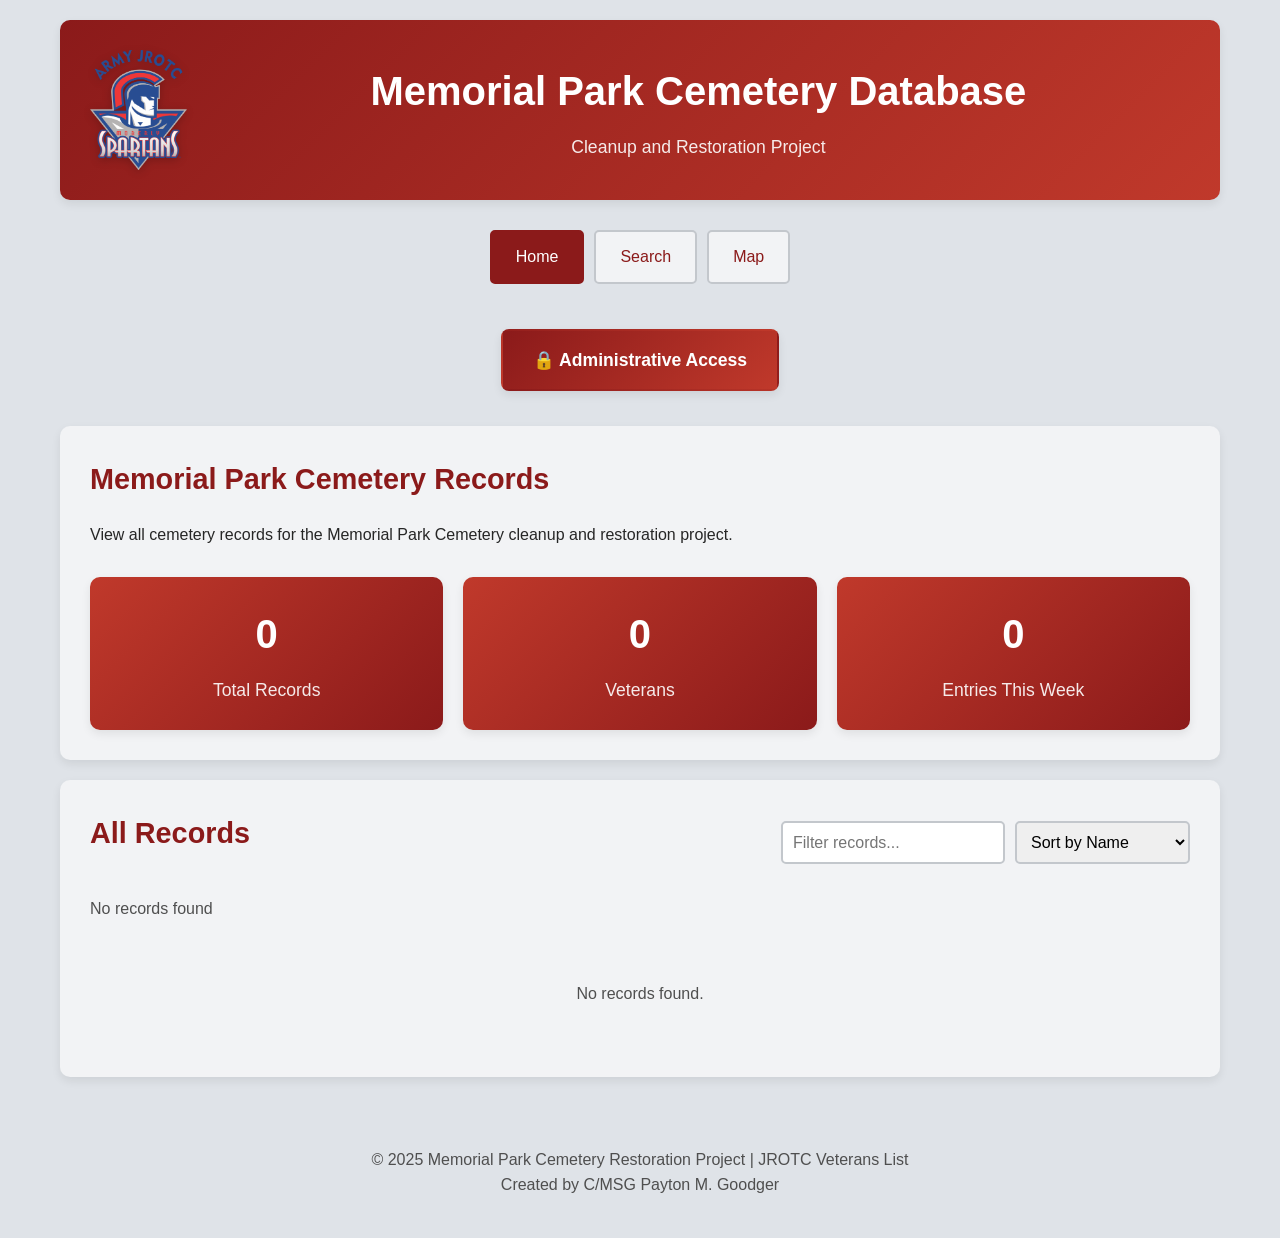
<file: html-database-v2/index.html>
<!DOCTYPE html>
<html lang="en">
<head>
    <meta charset="UTF-8">
    <meta name="viewport" content="width=device-width, initial-scale=1.0">
    <title>Memorial Park Cemetery Database</title>
    <link rel="stylesheet" href="css/style.css">
</head>
<body>
    <div class="container">
        <header>
            <div class="header-content">
                <img src="assets/images/jrotc-logo.png" alt="Moberly JROTC Logo" class="jrotc-logo">
                <div class="header-text">
                    <h1>Memorial Park Cemetery Database</h1>
                    <p class="subtitle">Cleanup and Restoration Project</p>
                </div>
            </div>
        </header>

        <nav class="main-nav">
            <a href="index.html" class="nav-link active">Home</a>
            <a href="search.html" class="nav-link">Search</a>
            <a href="cemetery-map.html" class="nav-link">Map</a>
        </nav>

        <div class="admin-button-container top">
            <a href="data-entry.html" class="admin-button">🔒 Administrative Access</a>
        </div>

        <main>
            <section class="welcome-section">
                <h2>Memorial Park Cemetery Records</h2>
                <p>View all cemetery records for the Memorial Park Cemetery cleanup and restoration project.</p>
                
                <div class="quick-stats">
                    <div class="stat-card">
                        <h3 id="total-records">0</h3>
                        <p>Total Records</p>
                    </div>
                    <div class="stat-card">
                        <h3 id="veterans-count">0</h3>
                        <p>Veterans</p>
                    </div>
                    <div class="stat-card">
                        <h3 id="recent-entries">0</h3>
                        <p>Entries This Week</p>
                    </div>
                </div>
            </section>

            <section class="records-section">
                <div class="records-header">
                    <h2>All Records</h2>
                    <div class="records-controls">
                        <input type="text" id="filter-input" placeholder="Filter records..." class="filter-input">
                        <select id="sort-select" class="sort-select">
                            <option value="name">Sort by Name</option>
                            <option value="date">Sort by Entry Date</option>
                            <option value="veteran">Veterans First</option>
                            <option value="condition">Sort by Condition</option>
                        </select>
                    </div>
                </div>

                <div id="records-count" class="records-count"></div>

                <div id="records-container" class="records-container">
                    <!-- Records will be loaded here -->
                </div>

                <div id="pagination-container" class="pagination-container" style="display: none;">
                    <!-- Pagination controls will be loaded here -->
                </div>

                <div id="no-records" class="no-records" style="display: none;">
                    <p>No records found.</p>
                </div>
            </section>
        </main>

        <footer>
            <p>&copy; 2025 Memorial Park Cemetery Restoration Project | JROTC Veterans List<br>Created by C/MSG Payton M. Goodger</p>
        </footer>
    </div>

    <script src="js/main.js"></script>
    <script src="js/stats.js"></script>
    <script src="js/view-records.js"></script>
</body>
</html>
</file>
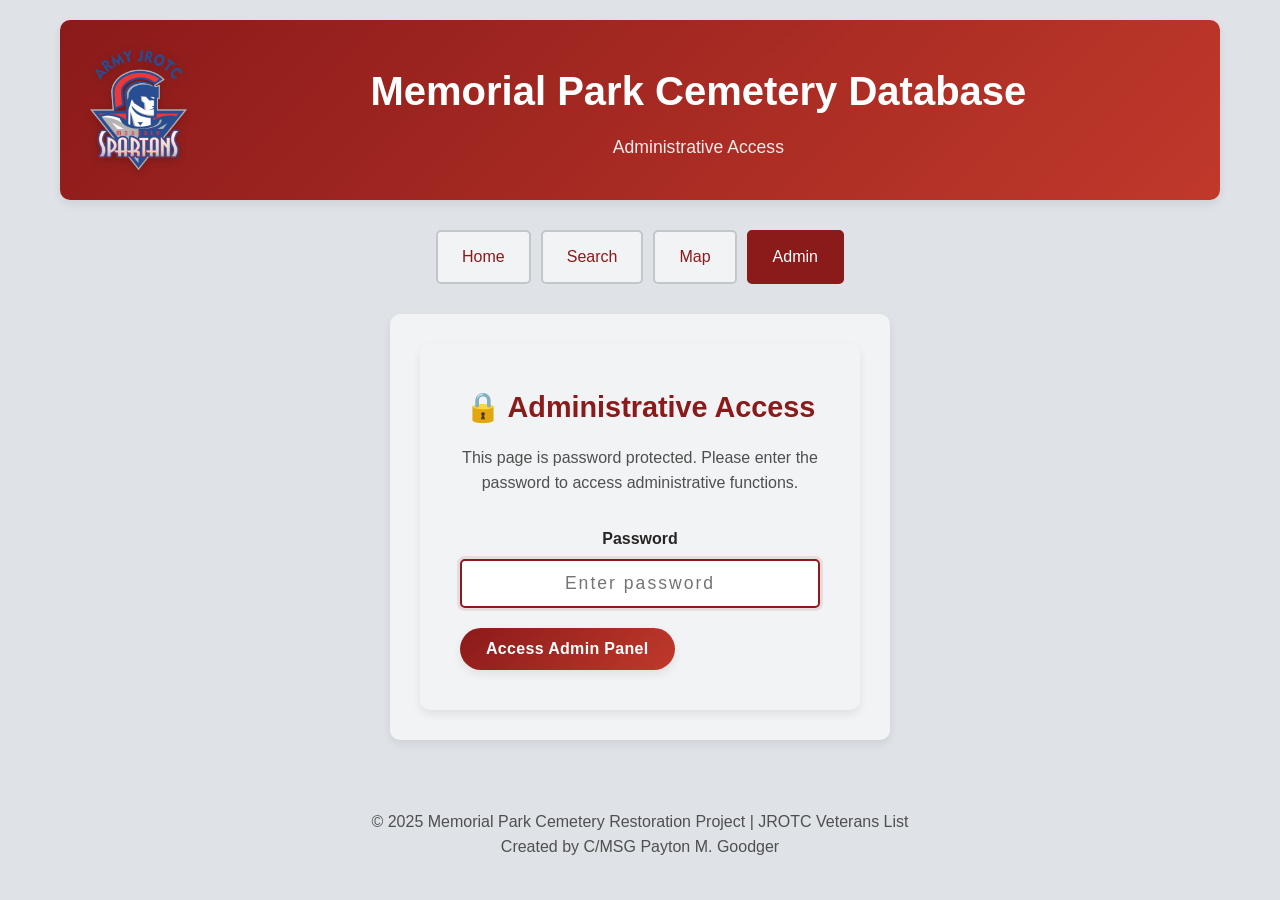
<file: html-database-v2/data-entry.html>
<!DOCTYPE html>
<html lang="en">
<head>
    <meta charset="UTF-8">
    <meta name="viewport" content="width=device-width, initial-scale=1.0">
    <title>Admin - Memorial Park Cemetery</title>
    <link rel="stylesheet" href="css/style.css">
</head>
<body>
    <div class="container">
        <header>
            <div class="header-content">
                <img src="assets/images/jrotc-logo.png" alt="Moberly JROTC Logo" class="jrotc-logo">
                <div class="header-text">
                    <h1>Memorial Park Cemetery Database</h1>
                    <p class="subtitle">Administrative Access</p>
                </div>
            </div>
        </header>

        <nav class="main-nav">
            <a href="index.html" class="nav-link">Home</a>
            <a href="search.html" class="nav-link">Search</a>
            <a href="cemetery-map.html" class="nav-link">Map</a>
            <a href="data-entry.html" class="nav-link active">Admin</a>
        </nav>

        <main>
            <!-- Password Protection Screen -->
            <section id="login-section" class="login-section">
                <div class="login-box">
                    <h2>🔒 Administrative Access</h2>
                    <p class="login-help">This page is password protected. Please enter the password to access administrative functions.</p>
                    <form id="login-form" class="login-form">
                        <div class="form-group">
                            <label for="password-input">Password</label>
                            <input type="password" id="password-input" name="password" required placeholder="Enter password" autofocus>
                        </div>
                        <div class="form-actions">
                            <button type="submit" class="btn btn-primary">Access Admin Panel</button>
                        </div>
                        <div id="login-error" class="message error" style="display: none;">
                            ✗ Incorrect password. Please try again.
                        </div>
                    </form>
                </div>
            </section>

            <!-- Admin Panel (Hidden until authenticated) -->
            <section id="admin-section" class="form-section" style="display: none;">
                <div class="auth-header">
                    <h2>Administrative Panel</h2>
                    <button id="logout-btn" class="btn btn-secondary" style="font-size: 0.9em; padding: 8px 16px;">Logout</button>
                </div>

                <!-- Admin Tabs -->
                <div class="import-tabs" style="margin-top: 20px;">
                    <button id="data-entry-tab" class="view-tab active">Data Entry</button>
                    <button id="import-tab" class="view-tab">Import Records</button>
                    <button id="management-tab" class="view-tab">Database Management</button>
                </div>

                <!-- Data Entry Tab -->
                <div id="data-entry-section" class="admin-tab-section">
                    <h3>Enter New Record</h3>
                    <p class="form-help">Fill in all the information you can find. Fields marked with <span class="required">*</span> are required.</p>
                    
                    <form id="data-entry-form" class="data-form">
                        <div class="form-group">
                            <label for="full-name">Full Name <span class="required">*</span></label>
                            <input type="text" id="full-name" name="fullName" required placeholder="Enter full name">
                        </div>

                        <div class="form-row">
                            <div class="form-group">
                                <label for="birth-date">Birth Date</label>
                                <input type="date" id="birth-date" name="birthDate">
                            </div>
                            <div class="form-group">
                                <label for="death-date">Death Date</label>
                                <input type="date" id="death-date" name="deathDate">
                            </div>
                        </div>

                        <div class="form-group">
                            <label for="veteran-status">Veteran Status</label>
                            <select id="veteran-status" name="veteranStatus">
                                <option value="">Select...</option>
                                <option value="yes">Yes - Veteran</option>
                                <option value="no">No</option>
                                <option value="unknown">Unknown</option>
                            </select>
                        </div>

                        <div class="form-group" id="military-info" style="display: none;">
                            <label for="branch">Branch of Service</label>
                            <select id="branch" name="branch">
                                <option value="">Select branch...</option>
                                <option value="Army">Army</option>
                                <option value="Navy">Navy</option>
                                <option value="Air Force">Air Force</option>
                                <option value="Marines">Marines</option>
                                <option value="Coast Guard">Coast Guard</option>
                                <option value="National Guard">National Guard</option>
                                <option value="Other">Other</option>
                            </select>
                        </div>

                        <div class="form-group" id="war-era" style="display: none;">
                            <label for="war-era-select">War/Era</label>
                            <select id="war-era-select" name="warEra">
                                <option value="">Select era...</option>
                                <option value="Revolutionary War">Revolutionary War</option>
                                <option value="Civil War">Civil War</option>
                                <option value="World War I">World War I</option>
                                <option value="World War II">World War II</option>
                                <option value="Korean War">Korean War</option>
                                <option value="Vietnam War">Vietnam War</option>
                                <option value="Gulf War">Gulf War</option>
                                <option value="Iraq War">Iraq War</option>
                                <option value="Afghanistan War">Afghanistan War</option>
                                <option value="Peacetime">Peacetime Service</option>
                                <option value="Other">Other</option>
                            </select>
                        </div>

                        <div class="form-group">
                            <label for="section">Cemetery Section</label>
                            <input type="text" id="section" name="section" placeholder="e.g., Section A, Row 5">
                        </div>

                        <div class="form-group">
                            <label for="plot-number">Plot Number</label>
                            <input type="text" id="plot-number" name="plotNumber" placeholder="Plot number if available">
                        </div>

                        <div class="form-group">
                            <label for="gps-coordinates">GPS Coordinates</label>
                            <div class="gps-input-group">
                                <input type="number" id="latitude" name="latitude" step="any" placeholder="Latitude" style="flex: 1;">
                                <span class="gps-separator">,</span>
                                <input type="number" id="longitude" name="longitude" step="any" placeholder="Longitude" style="flex: 1;">
                                <button type="button" id="get-location-btn" class="btn btn-secondary" style="margin-left: 10px; padding: 12px 20px;">📍 Get Current Location</button>
                            </div>
                            <small class="gps-help">Click "Get Current Location" to automatically capture GPS coordinates using your device's location</small>
                            <div id="gps-status" class="gps-status" style="display: none;"></div>
                        </div>

                        <div class="form-group">
                            <label for="marker-condition">Marker Condition</label>
                            <select id="marker-condition" name="markerCondition">
                                <option value="">Select condition...</option>
                                <option value="excellent">Excellent</option>
                                <option value="good">Good</option>
                                <option value="fair">Fair</option>
                                <option value="poor">Poor - Needs Repair</option>
                                <option value="missing">Missing</option>
                                <option value="damaged">Damaged</option>
                            </select>
                        </div>

                        <div class="form-group">
                            <label for="marker-type">Marker Type</label>
                            <select id="marker-type" name="markerType">
                                <option value="">Select type...</option>
                                <option value="headstone">Headstone</option>
                                <option value="flat-marker">Flat Marker</option>
                                <option value="monument">Monument</option>
                                <option value="obelisk">Obelisk</option>
                                <option value="mausoleum">Mausoleum</option>
                                <option value="other">Other</option>
                            </select>
                        </div>

                        <div class="form-group">
                            <label for="inscription">Inscription/Epitaph</label>
                            <textarea id="inscription" name="inscription" rows="4" placeholder="Any text or inscription on the marker"></textarea>
                        </div>

                        <div class="form-group">
                            <label for="notes">Additional Notes</label>
                            <textarea id="notes" name="notes" rows="3" placeholder="Any additional information or observations"></textarea>
                        </div>

                        <div class="form-group">
                            <label for="image-url">Image URL</label>
                            <input type="url" id="image-url" name="imageUrl" placeholder="URL to memorial image (e.g., from Find a Grave)">
                            <small style="color: var(--text-light);">Paste the direct image URL from Find a Grave or other source</small>
                        </div>

                        <div class="form-group">
                            <label for="findagrave-url">Find a Grave URL</label>
                            <input type="url" id="findagrave-url" name="findAGraveUrl" placeholder="https://www.findagrave.com/memorial/...">
                            <small style="color: var(--text-light);">Link to the Find a Grave memorial page</small>
                        </div>

                        <div class="form-group">
                            <label for="entered-by">Entered By <span class="required">*</span></label>
                            <input type="text" id="entered-by" name="enteredBy" required placeholder="Your name or initials">
                        </div>

                        <div class="form-group">
                            <label for="entry-date">Entry Date <span class="required">*</span></label>
                            <input type="date" id="entry-date" name="entryDate" required>
                        </div>

                        <div class="form-actions">
                            <button type="submit" class="btn btn-primary">Save Record</button>
                            <button type="reset" class="btn btn-secondary">Clear Form</button>
                        </div>
                    </form>

                    <div id="success-message" class="message success" style="display: none;">
                        ✓ Record saved successfully!
                    </div>
                    <div id="error-message" class="message error" style="display: none;">
                        ✗ There was an error saving the record. Please try again.
                    </div>
                </div>

                <!-- Import Tab -->
                <div id="import-section" class="admin-tab-section" style="display: none;">
                    <h3>Import Records</h3>
                    <p class="form-help">Import multiple records from Find a Grave or CSV files.</p>
                    
                    <div class="import-tabs" style="margin-top: 20px;">
                        <button id="paste-tab" class="view-tab active">Paste Records</button>
                        <button id="csv-tab" class="view-tab">CSV Import</button>
                        <button id="json-tab" class="view-tab">Bulk JSON Import</button>
                        <button id="findagrave-tab" class="view-tab">Find a Grave Import</button>
                    </div>

                    <!-- Paste Records Sub-tab -->
                    <div id="paste-subsection" class="import-subsection">
                        <h4>Paste Records from Find a Grave</h4>
                        <p><strong>Easy Method:</strong> Just copy and paste the entire list from Find a Grave. The system will automatically extract names, dates, and plot information.</p>
                        <div class="form-group">
                            <label for="paste-data">Paste Find a Grave Records Here</label>
                            <textarea id="paste-data" rows="15" placeholder="Just paste the raw text from Find a Grave page. The system will automatically parse it."></textarea>
                        </div>
                        <div class="form-group">
                            <label for="import-entered-by">Entered By <span class="required">*</span></label>
                            <input type="text" id="import-entered-by" required placeholder="Your name or initials">
                        </div>
                        <button id="parse-paste-btn" class="btn btn-primary">Parse and Import Records</button>
                    </div>

                    <!-- CSV Import Sub-tab -->
                    <div id="csv-subsection" class="import-subsection" style="display: none;">
                        <h4>Import from CSV File</h4>
                        <p>Upload a CSV file with columns: Full Name, Birth Date, Death Date, Veteran Status, Branch, War/Era, Section, Plot Number, etc.</p>
                        <div class="form-group">
                            <label for="csv-file">CSV File</label>
                            <input type="file" id="csv-file" accept=".csv" />
                        </div>
                        <div class="form-group">
                            <label for="csv-entered-by">Entered By <span class="required">*</span></label>
                            <input type="text" id="csv-entered-by" required placeholder="Your name or initials">
                        </div>
                        <button id="import-csv-btn" class="btn btn-primary">Import CSV File</button>
                    </div>

                    <!-- JSON Bulk Import Sub-tab -->
                    <div id="json-subsection" class="import-subsection" style="display: none;">
                        <h4>Bulk Import from JSON File</h4>
                        <p><strong>Import all 335 Find a Grave records with images:</strong> Upload a JSON file containing all records with image URLs.</p>
                        <div class="form-group">
                            <label for="json-file">JSON File</label>
                            <input type="file" id="json-file" accept=".json" />
                            <small style="color: var(--text-light); display: block; margin-top: 5px;">
                                JSON format: Array of objects with fields: name, birth, death, plot, imageUrl, findAGraveUrl, memorialId
                            </small>
                        </div>
                        <div class="form-group">
                            <label for="json-entered-by">Entered By <span class="required">*</span></label>
                            <input type="text" id="json-entered-by" required placeholder="Your name or initials">
                        </div>
                        <button id="import-json-btn" class="btn btn-primary">Import JSON File</button>
                        <div style="margin-top: 20px; padding: 15px; background: var(--bg-color); border-radius: 5px;">
                            <h5>How to Create JSON File:</h5>
                            <ol style="margin-left: 20px; margin-top: 10px;">
                                <li>Export data from Find a Grave (or use a scraper tool)</li>
                                <li>Format as JSON array with fields: name, birth, death, plot, imageUrl, findAGraveUrl</li>
                                <li>Save as .json file</li>
                                <li>Upload and import</li>
                            </ol>
                        </div>
                    </div>

                    <!-- Find a Grave Import Sub-tab -->
                    <div id="findagrave-subsection" class="import-subsection" style="display: none;">
                        <h4>Import from Find a Grave Database</h4>
                        <p>Import pre-parsed records from the Find a Grave database.</p>
                        <div class="form-group">
                            <label for="fag-entered-by">Entered By <span class="required">*</span></label>
                            <input type="text" id="fag-entered-by" required placeholder="Your name or initials" value="Find a Grave Import">
                        </div>
                        <div class="form-group">
                            <label>Records Available</label>
                            <div style="background: var(--bg-color); padding: 15px; border-radius: 5px; margin-top: 10px;">
                                <p><strong id="fag-record-count">0</strong> records ready to import</p>
                            </div>
                        </div>
                        <div class="form-actions">
                            <button id="run-fag-import-btn" class="btn btn-primary">Import Find a Grave Records</button>
                            <button id="check-fag-duplicates-btn" class="btn btn-secondary">Check for Duplicates</button>
                        </div>
                    </div>

                    <div id="import-results" class="import-results" style="display: none; margin-top: 20px;">
                        <h4>Import Results</h4>
                        <div id="import-summary"></div>
                        <div id="import-errors"></div>
                    </div>
                </div>

                <!-- Database Management Tab -->
                <div id="management-section" class="admin-tab-section" style="display: none;">
                    <h3>Database Management</h3>
                    <p class="form-help">Manage and maintain the database. <strong style="color: var(--error-color);">Warning: These actions cannot be undone!</strong></p>

                    <div class="management-stats" style="background: var(--bg-color); padding: 20px; border-radius: 5px; margin: 20px 0;">
                        <h4>Database Statistics</h4>
                        <div style="display: grid; grid-template-columns: repeat(auto-fit, minmax(200px, 1fr)); gap: 15px; margin-top: 15px;">
                            <div>
                                <strong id="db-total-records">0</strong>
                                <p>Total Records</p>
                            </div>
                            <div>
                                <strong id="db-veterans">0</strong>
                                <p>Veterans</p>
                            </div>
                            <div>
                                <strong id="db-with-gps">0</strong>
                                <p>Records with GPS</p>
                            </div>
                            <div>
                                <strong id="db-needs-repair">0</strong>
                                <p>Needs Repair</p>
                            </div>
                        </div>
                    </div>

                    <div class="management-actions">
                        <div class="management-section-block">
                            <h4>🔍 Duplicate Check</h4>
                            <p class="section-description">Check for duplicate records in the database.</p>
                            <button id="check-duplicates-btn" class="btn btn-secondary" style="margin-bottom: 20px;">Check for Duplicates</button>
                            <div id="duplicates-results" class="duplicates-results" style="display: none;">
                                <h5>Duplicate Results</h5>
                                <div id="duplicates-list"></div>
                            </div>
                        </div>

                        <div class="management-section-block" style="margin-top: 40px;">
                            <h4>📝 Record Management</h4>
                            <p class="section-description">Search, edit, or delete individual records from the database.</p>
                            <div class="search-container">
                                <input type="text" id="search-delete-input" placeholder="🔍 Search by name, section, dates, or any field..." class="management-search-input">
                                <div class="search-hint">Type to search through all records. Results update as you type.</div>
                            </div>
                            <div id="delete-records-container" class="management-records-container">
                                <!-- Records with edit/delete buttons will appear here -->
                            </div>
                        </div>

                        <div class="form-actions" style="margin-top: 30px; border-top: 2px solid var(--border-color); padding-top: 20px;">
                            <h4>Dangerous Actions</h4>
                            <p style="color: var(--error-color); font-weight: bold;">⚠️ These actions are permanent and cannot be undone!</p>
                            
                            <div style="display: flex; gap: 15px; margin-top: 15px; flex-wrap: wrap;">
                                <button id="export-all-btn" class="btn btn-secondary">Export All Data (CSV)</button>
                                <button id="export-backup-btn" class="btn btn-secondary">Create Backup (JSON)</button>
                                <button id="clear-all-btn" class="btn" style="background: var(--error-color); color: white;">Clear All Records</button>
                            </div>
                        </div>
                    </div>
                </div>
            </section>
        </main>

        <!-- Edit Record Modal -->
        <div id="edit-modal" class="modal" style="display: none;">
            <div class="modal-content">
                <div class="modal-header">
                    <h2>Edit Record</h2>
                    <button id="close-edit-modal" class="modal-close">&times;</button>
                </div>
                <form id="edit-record-form" class="data-form">
                    <input type="hidden" id="edit-record-id">
                    
                    <div class="form-group">
                        <label for="edit-full-name">Full Name <span class="required">*</span></label>
                        <input type="text" id="edit-full-name" required>
                    </div>

                    <div class="form-row">
                        <div class="form-group">
                            <label for="edit-birth-date">Birth Date</label>
                            <input type="date" id="edit-birth-date">
                        </div>
                        <div class="form-group">
                            <label for="edit-death-date">Death Date</label>
                            <input type="date" id="edit-death-date">
                        </div>
                    </div>

                    <div class="form-group">
                        <label for="edit-veteran-status">Veteran Status</label>
                        <select id="edit-veteran-status">
                            <option value="">Select...</option>
                            <option value="yes">Yes - Veteran</option>
                            <option value="no">No</option>
                            <option value="unknown">Unknown</option>
                        </select>
                    </div>

                    <div class="form-group" id="edit-military-info" style="display: none;">
                        <label for="edit-branch">Branch of Service</label>
                        <select id="edit-branch">
                            <option value="">Select branch...</option>
                            <option value="Army">Army</option>
                            <option value="Navy">Navy</option>
                            <option value="Air Force">Air Force</option>
                            <option value="Marines">Marines</option>
                            <option value="Coast Guard">Coast Guard</option>
                            <option value="National Guard">National Guard</option>
                            <option value="Other">Other</option>
                        </select>
                    </div>

                    <div class="form-group" id="edit-war-era" style="display: none;">
                        <label for="edit-war-era-select">War/Era</label>
                        <select id="edit-war-era-select">
                            <option value="">Select era...</option>
                            <option value="Revolutionary War">Revolutionary War</option>
                            <option value="Civil War">Civil War</option>
                            <option value="World War I">World War I</option>
                            <option value="World War II">World War II</option>
                            <option value="Korean War">Korean War</option>
                            <option value="Vietnam War">Vietnam War</option>
                            <option value="Gulf War">Gulf War</option>
                            <option value="Iraq War">Iraq War</option>
                            <option value="Afghanistan War">Afghanistan War</option>
                            <option value="Peacetime">Peacetime Service</option>
                            <option value="Other">Other</option>
                        </select>
                    </div>

                    <div class="form-group">
                        <label for="edit-section">Cemetery Section</label>
                        <input type="text" id="edit-section" placeholder="e.g., Section A, Row 5">
                    </div>

                    <div class="form-group">
                        <label for="edit-plot-number">Plot Number</label>
                        <input type="text" id="edit-plot-number" placeholder="Plot number if available">
                    </div>

                    <div class="form-group">
                        <label for="edit-latitude">GPS Coordinates</label>
                        <div class="gps-input-group">
                            <input type="number" id="edit-latitude" step="any" placeholder="Latitude" style="flex: 1;">
                            <span class="gps-separator">,</span>
                            <input type="number" id="edit-longitude" step="any" placeholder="Longitude" style="flex: 1;">
                        </div>
                    </div>

                    <div class="form-group">
                        <label for="edit-marker-condition">Marker Condition</label>
                        <select id="edit-marker-condition">
                            <option value="">Select condition...</option>
                            <option value="excellent">Excellent</option>
                            <option value="good">Good</option>
                            <option value="fair">Fair</option>
                            <option value="poor">Poor - Needs Repair</option>
                            <option value="missing">Missing</option>
                            <option value="damaged">Damaged</option>
                        </select>
                    </div>

                    <div class="form-group">
                        <label for="edit-marker-type">Marker Type</label>
                        <select id="edit-marker-type">
                            <option value="">Select type...</option>
                            <option value="headstone">Headstone</option>
                            <option value="flat-marker">Flat Marker</option>
                            <option value="monument">Monument</option>
                            <option value="obelisk">Obelisk</option>
                            <option value="mausoleum">Mausoleum</option>
                            <option value="other">Other</option>
                        </select>
                    </div>

                    <div class="form-group">
                        <label for="edit-inscription">Inscription/Epitaph</label>
                        <textarea id="edit-inscription" rows="4" placeholder="Any text or inscription on the marker"></textarea>
                    </div>

                    <div class="form-group">
                        <label for="edit-notes">Additional Notes</label>
                        <textarea id="edit-notes" rows="3" placeholder="Any additional information or observations"></textarea>
                    </div>

                    <div class="form-group">
                        <label for="edit-image-url">Image URL</label>
                        <input type="url" id="edit-image-url" placeholder="URL to memorial image">
                        <small style="color: var(--text-light);">Direct image URL from Find a Grave or other source</small>
                    </div>

                    <div class="form-group">
                        <label for="edit-findagrave-url">Find a Grave URL</label>
                        <input type="url" id="edit-findagrave-url" placeholder="https://www.findagrave.com/memorial/...">
                        <small style="color: var(--text-light);">Link to the Find a Grave memorial page</small>
                    </div>

                    <div class="form-group">
                        <label for="edit-entered-by">Entered By <span class="required">*</span></label>
                        <input type="text" id="edit-entered-by" required placeholder="Your name or initials">
                    </div>

                    <div class="form-group">
                        <label for="edit-entry-date">Entry Date <span class="required">*</span></label>
                        <input type="date" id="edit-entry-date" required>
                    </div>

                    <div class="form-actions">
                        <button type="submit" class="btn btn-primary">Save Changes</button>
                        <button type="button" id="cancel-edit-btn" class="btn btn-secondary">Cancel</button>
                    </div>
                </form>
            </div>
        </div>

        <footer>
            <p>&copy; 2025 Memorial Park Cemetery Restoration Project | JROTC Veterans List<br>Created by C/MSG Payton M. Goodger</p>
        </footer>
    </div>

    <script src="js/main.js"></script>
    <script src="js/data-entry.js"></script>
    <script src="js/import-data.js"></script>
    <script src="js/import-findagrave-data.js"></script>
    <script src="js/admin-management.js"></script>
</body>
</html>
</file>
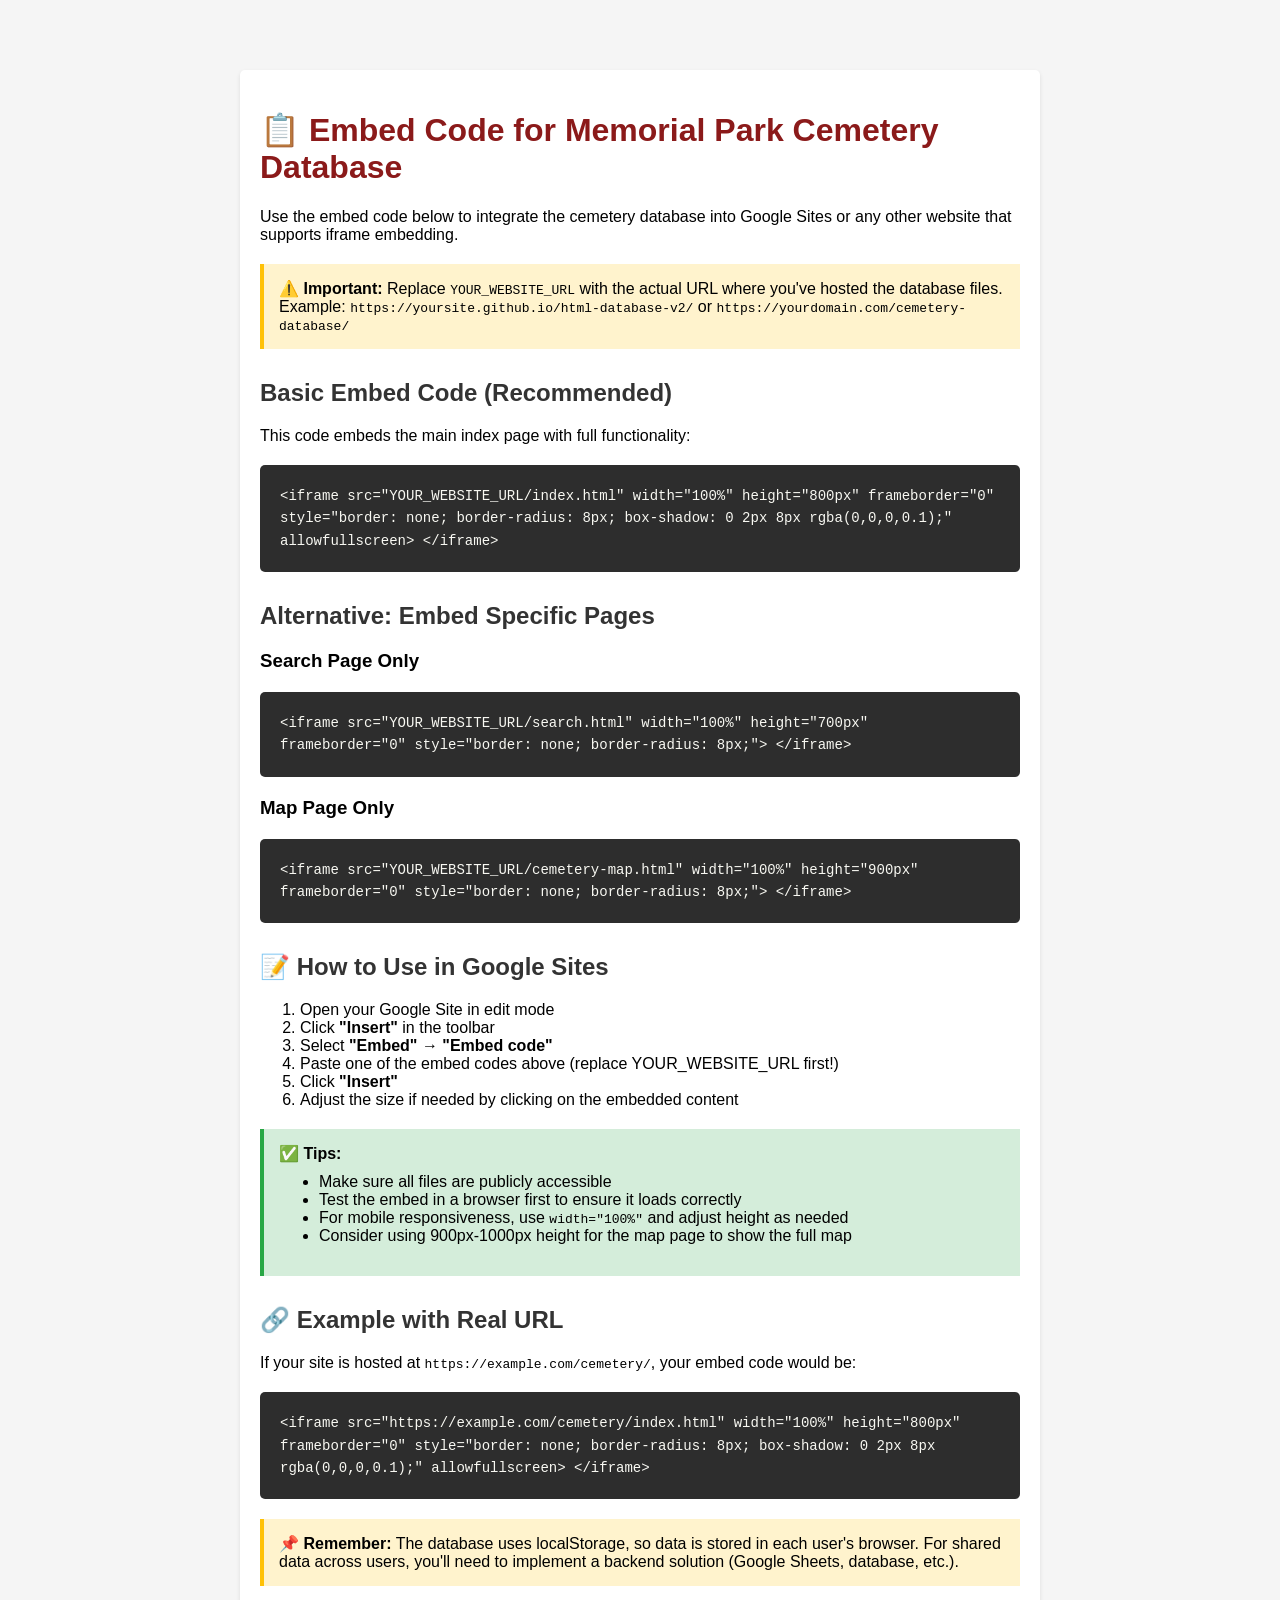
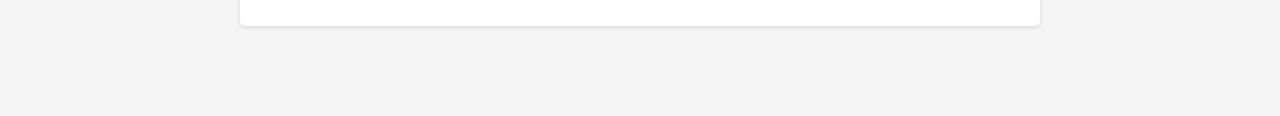
<file: html-database-v2/EMBED_CODE.html>
<!DOCTYPE html>
<html lang="en">
<head>
    <meta charset="UTF-8">
    <meta name="viewport" content="width=device-width, initial-scale=1.0">
    <title>Embed Code for Cemetery Database</title>
    <style>
        body {
            font-family: Arial, sans-serif;
            max-width: 800px;
            margin: 50px auto;
            padding: 20px;
            background: #f5f5f5;
        }
        .code-block {
            background: #2d2d2d;
            color: #f8f8f2;
            padding: 20px;
            border-radius: 5px;
            overflow-x: auto;
            margin: 20px 0;
            font-family: 'Courier New', monospace;
            font-size: 14px;
            line-height: 1.6;
        }
        .instructions {
            background: white;
            padding: 20px;
            border-radius: 5px;
            margin-bottom: 20px;
            box-shadow: 0 2px 4px rgba(0,0,0,0.1);
        }
        h1 {
            color: #8b1a1a;
        }
        h2 {
            color: #333;
            margin-top: 30px;
        }
        .note {
            background: #fff3cd;
            border-left: 4px solid #ffc107;
            padding: 15px;
            margin: 20px 0;
        }
        .success {
            background: #d4edda;
            border-left: 4px solid #28a745;
            padding: 15px;
            margin: 20px 0;
        }
    </style>
</head>
<body>
    <div class="instructions">
        <h1>📋 Embed Code for Memorial Park Cemetery Database</h1>
        
        <p>Use the embed code below to integrate the cemetery database into Google Sites or any other website that supports iframe embedding.</p>
        
        <div class="note">
            <strong>⚠️ Important:</strong> Replace <code>YOUR_WEBSITE_URL</code> with the actual URL where you've hosted the database files.
            <br>Example: <code>https://yoursite.github.io/html-database-v2/</code> or <code>https://yourdomain.com/cemetery-database/</code>
        </div>

        <h2>Basic Embed Code (Recommended)</h2>
        <p>This code embeds the main index page with full functionality:</p>
        <div class="code-block">
&lt;iframe 
    src="YOUR_WEBSITE_URL/index.html" 
    width="100%" 
    height="800px" 
    frameborder="0"
    style="border: none; border-radius: 8px; box-shadow: 0 2px 8px rgba(0,0,0,0.1);"
    allowfullscreen&gt;
&lt;/iframe&gt;
        </div>

        <h2>Alternative: Embed Specific Pages</h2>
        
        <h3>Search Page Only</h3>
        <div class="code-block">
&lt;iframe 
    src="YOUR_WEBSITE_URL/search.html" 
    width="100%" 
    height="700px" 
    frameborder="0"
    style="border: none; border-radius: 8px;"&gt;
&lt;/iframe&gt;
        </div>

        <h3>Map Page Only</h3>
        <div class="code-block">
&lt;iframe 
    src="YOUR_WEBSITE_URL/cemetery-map.html" 
    width="100%" 
    height="900px" 
    frameborder="0"
    style="border: none; border-radius: 8px;"&gt;
&lt;/iframe&gt;
        </div>

        <h2>📝 How to Use in Google Sites</h2>
        <ol>
            <li>Open your Google Site in edit mode</li>
            <li>Click <strong>"Insert"</strong> in the toolbar</li>
            <li>Select <strong>"Embed"</strong> → <strong>"Embed code"</strong></li>
            <li>Paste one of the embed codes above (replace YOUR_WEBSITE_URL first!)</li>
            <li>Click <strong>"Insert"</strong></li>
            <li>Adjust the size if needed by clicking on the embedded content</li>
        </ol>

        <div class="success">
            <strong>✅ Tips:</strong>
            <ul style="margin-top: 10px;">
                <li>Make sure all files are publicly accessible</li>
                <li>Test the embed in a browser first to ensure it loads correctly</li>
                <li>For mobile responsiveness, use <code>width="100%"</code> and adjust height as needed</li>
                <li>Consider using 900px-1000px height for the map page to show the full map</li>
            </ul>
        </div>

        <h2>🔗 Example with Real URL</h2>
        <p>If your site is hosted at <code>https://example.com/cemetery/</code>, your embed code would be:</p>
        <div class="code-block">
&lt;iframe 
    src="https://example.com/cemetery/index.html" 
    width="100%" 
    height="800px" 
    frameborder="0"
    style="border: none; border-radius: 8px; box-shadow: 0 2px 8px rgba(0,0,0,0.1);"
    allowfullscreen&gt;
&lt;/iframe&gt;
        </div>

        <div class="note">
            <strong>📌 Remember:</strong> The database uses localStorage, so data is stored in each user's browser. 
            For shared data across users, you'll need to implement a backend solution (Google Sheets, database, etc.).
        </div>
    </div>
</body>
</html>
</file>
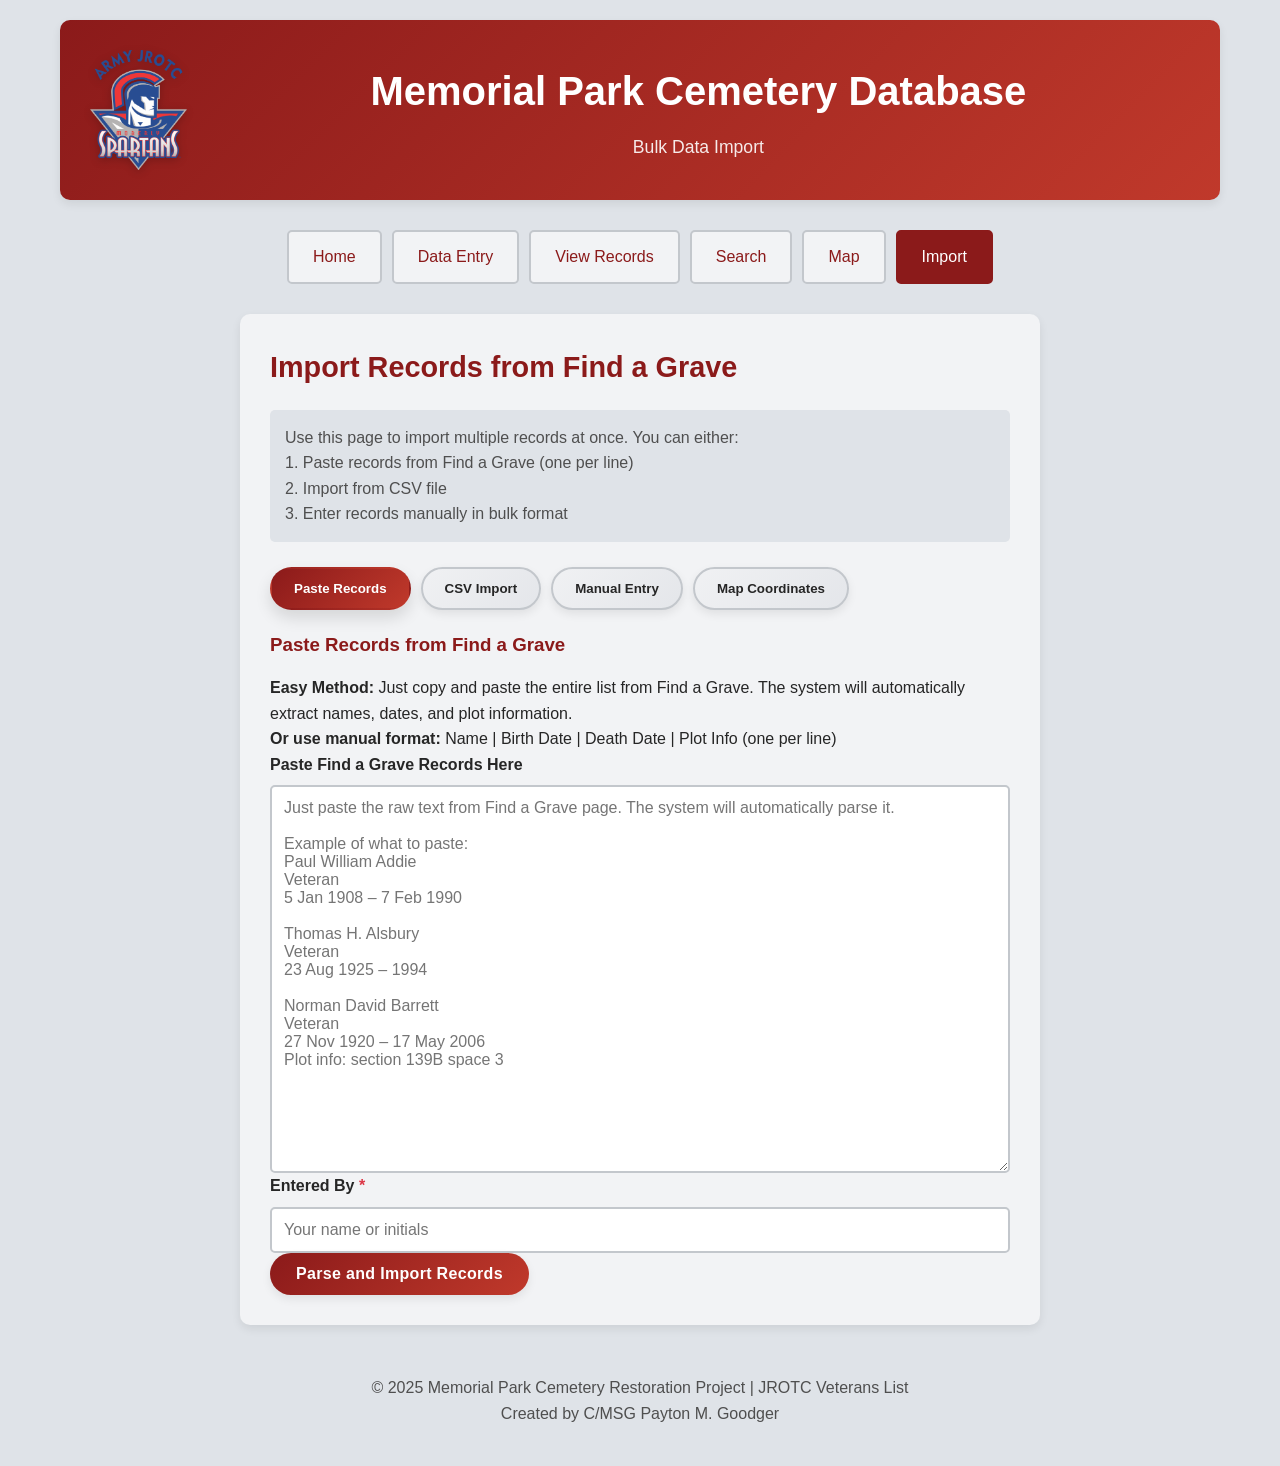
<file: html-database-v2/import-data.html>
<!DOCTYPE html>
<html lang="en">
<head>
    <meta charset="UTF-8">
    <meta name="viewport" content="width=device-width, initial-scale=1.0">
    <title>Import Data - Memorial Park Cemetery</title>
    <link rel="stylesheet" href="css/style.css">
</head>
<body>
    <div class="container">
        <header>
            <div class="header-content">
                <img src="assets/images/jrotc-logo.png" alt="Moberly JROTC Logo" class="jrotc-logo">
                <div class="header-text">
                    <h1>Memorial Park Cemetery Database</h1>
                    <p class="subtitle">Bulk Data Import</p>
                </div>
            </div>
        </header>

        <nav class="main-nav">
            <a href="index.html" class="nav-link">Home</a>
            <a href="data-entry.html" class="nav-link">Data Entry</a>
            <a href="view-records.html" class="nav-link">View Records</a>
            <a href="search.html" class="nav-link">Search</a>
            <a href="cemetery-map.html" class="nav-link">Map</a>
            <a href="import-data.html" class="nav-link active">Import</a>
        </nav>

        <main>
            <section class="form-section">
                <h2>Import Records from Find a Grave</h2>
                <p class="form-help">
                    Use this page to import multiple records at once. You can either:
                    <br>1. Paste records from Find a Grave (one per line)
                    <br>2. Import from CSV file
                    <br>3. Enter records manually in bulk format
                </p>

                <div class="import-tabs">
                    <button id="paste-tab" class="view-tab active">Paste Records</button>
                    <button id="csv-tab" class="view-tab">CSV Import</button>
                    <button id="manual-tab" class="view-tab">Manual Entry</button>
                    <button id="coordinates-tab" class="view-tab">Map Coordinates</button>
                </div>

                <!-- Paste Records Tab -->
                <div id="paste-section" class="import-section">
                    <h3>Paste Records from Find a Grave</h3>
                    <p><strong>Easy Method:</strong> Just copy and paste the entire list from Find a Grave. The system will automatically extract names, dates, and plot information.</p>
                    <p><strong>Or use manual format:</strong> Name | Birth Date | Death Date | Plot Info (one per line)</p>
                    <div class="form-group">
                        <label for="paste-data">Paste Find a Grave Records Here</label>
                        <textarea id="paste-data" rows="20" placeholder="Just paste the raw text from Find a Grave page. The system will automatically parse it.&#10;&#10;Example of what to paste:&#10;Paul William Addie&#10;Veteran&#10;5 Jan 1908 – 7 Feb 1990&#10;&#10;Thomas H. Alsbury&#10;Veteran&#10;23 Aug 1925 – 1994&#10;&#10;Norman David Barrett&#10;Veteran&#10;27 Nov 1920 – 17 May 2006&#10;Plot info: section 139B space 3"></textarea>
                    </div>
                    <div class="form-group">
                        <label for="import-entered-by">Entered By <span class="required">*</span></label>
                        <input type="text" id="import-entered-by" required placeholder="Your name or initials">
                    </div>
                    <button id="parse-paste-btn" class="btn btn-primary">Parse and Import Records</button>
                </div>

                <!-- CSV Import Tab -->
                <div id="csv-section" class="import-section" style="display: none;">
                    <h3>Import from CSV File</h3>
                    <p>Upload a CSV file with columns: Full Name, Birth Date, Death Date, Veteran Status, Branch, War/Era, Section, Plot Number, etc.</p>
                    <div class="form-group">
                        <label for="csv-file">CSV File</label>
                        <input type="file" id="csv-file" accept=".csv" />
                    </div>
                    <div class="form-group">
                        <label for="csv-entered-by">Entered By <span class="required">*</span></label>
                        <input type="text" id="csv-entered-by" required placeholder="Your name or initials">
                    </div>
                    <button id="import-csv-btn" class="btn btn-primary">Import CSV File</button>
                </div>

                <!-- Manual Entry Tab -->
                <div id="manual-section" class="import-section" style="display: none;">
                    <h3>Manual Bulk Entry</h3>
                    <p>Enter multiple records quickly using this form.</p>
                    <div id="manual-records-container">
                        <div class="manual-record-entry">
                            <h4>Record 1</h4>
                            <div class="form-row">
                                <div class="form-group">
                                    <label>Full Name <span class="required">*</span></label>
                                    <input type="text" class="manual-name" required>
                                </div>
                                <div class="form-group">
                                    <label>Entered By <span class="required">*</span></label>
                                    <input type="text" class="manual-entered-by" required>
                                </div>
                            </div>
                            <div class="form-row">
                                <div class="form-group">
                                    <label>Birth Date</label>
                                    <input type="date" class="manual-birth">
                                </div>
                                <div class="form-group">
                                    <label>Death Date</label>
                                    <input type="date" class="manual-death">
                                </div>
                            </div>
                            <div class="form-group">
                                <label>Veteran Status</label>
                                <select class="manual-veteran">
                                    <option value="">Select...</option>
                                    <option value="yes">Yes - Veteran</option>
                                    <option value="no">No</option>
                                    <option value="unknown">Unknown</option>
                                </select>
                            </div>
                            <div class="form-row">
                                <div class="form-group">
                                    <label>Section</label>
                                    <input type="text" class="manual-section" placeholder="e.g., Section A">
                                </div>
                                <div class="form-group">
                                    <label>Plot Number</label>
                                    <input type="text" class="manual-plot" placeholder="Plot number">
                                </div>
                            </div>
                        </div>
                    </div>
                    <button id="add-record-btn" class="btn btn-secondary">Add Another Record</button>
                    <button id="import-manual-btn" class="btn btn-primary">Import All Records</button>
                </div>

                <!-- Map Coordinates Import Tab -->
                <div id="coordinates-section" class="import-section" style="display: none;">
                    <h3>Bulk Import Map Coordinates</h3>
                    <p class="form-help">
                        Use this tool to update existing records with grid coordinates (gridX, gridY) for the cemetery map.
                        <br><strong>Format:</strong> CSV file with columns: Full Name (or ID), Grid X, Grid Y
                        <br>Or paste data in format: Name | Grid X | Grid Y (one per line)
                    </p>
                    
                    <div class="form-group">
                        <label>Import Method</label>
                        <select id="coord-method" class="sort-select">
                            <option value="csv">Upload CSV File</option>
                            <option value="paste">Paste Data</option>
                        </select>
                    </div>

                    <!-- CSV Upload for Coordinates -->
                    <div id="coord-csv-section">
                        <div class="form-group">
                            <label for="coord-csv-file">CSV File <span class="required">*</span></label>
                            <input type="file" id="coord-csv-file" accept=".csv" />
                            <small>CSV should have columns: Full Name (or ID), Grid X, Grid Y</small>
                        </div>
                    </div>

                    <!-- Paste Data for Coordinates -->
                    <div id="coord-paste-section" style="display: none;">
                        <div class="form-group">
                            <label for="coord-paste-data">Paste Coordinate Data</label>
                            <textarea id="coord-paste-data" rows="15" placeholder="Format: Name | Grid X | Grid Y (one per line)&#10;&#10;Example:&#10;John Doe | 5 | 10&#10;Jane Smith | 6 | 10&#10;Bob Johnson | 5 | 11"></textarea>
                            <small>One record per line, separated by | (pipe). Format: Name | Grid X | Grid Y</small>
                        </div>
                    </div>

                    <div class="form-group">
                        <label>
                            <input type="checkbox" id="coord-match-by-id" />
                            Match records by ID instead of Name (if CSV has ID column)
                        </label>
                    </div>

                    <button id="import-coordinates-btn" class="btn btn-primary">Import Map Coordinates</button>
                    
                    <div id="coord-import-results" class="import-results" style="display: none; margin-top: 20px;">
                        <h4>Import Results</h4>
                        <div id="coord-import-summary"></div>
                        <div id="coord-import-errors"></div>
                    </div>
                </div>

                <div id="import-results" class="import-results" style="display: none;">
                    <h3>Import Results</h3>
                    <div id="import-summary"></div>
                    <div id="import-errors"></div>
                </div>
            </section>
        </main>

        <footer>
            <p>&copy; 2025 Memorial Park Cemetery Restoration Project | JROTC Veterans List<br>Created by C/MSG Payton M. Goodger</p>
        </footer>
    </div>

    <script src="js/main.js"></script>
    <script src="js/import-data.js"></script>
</body>
</html>
</file>
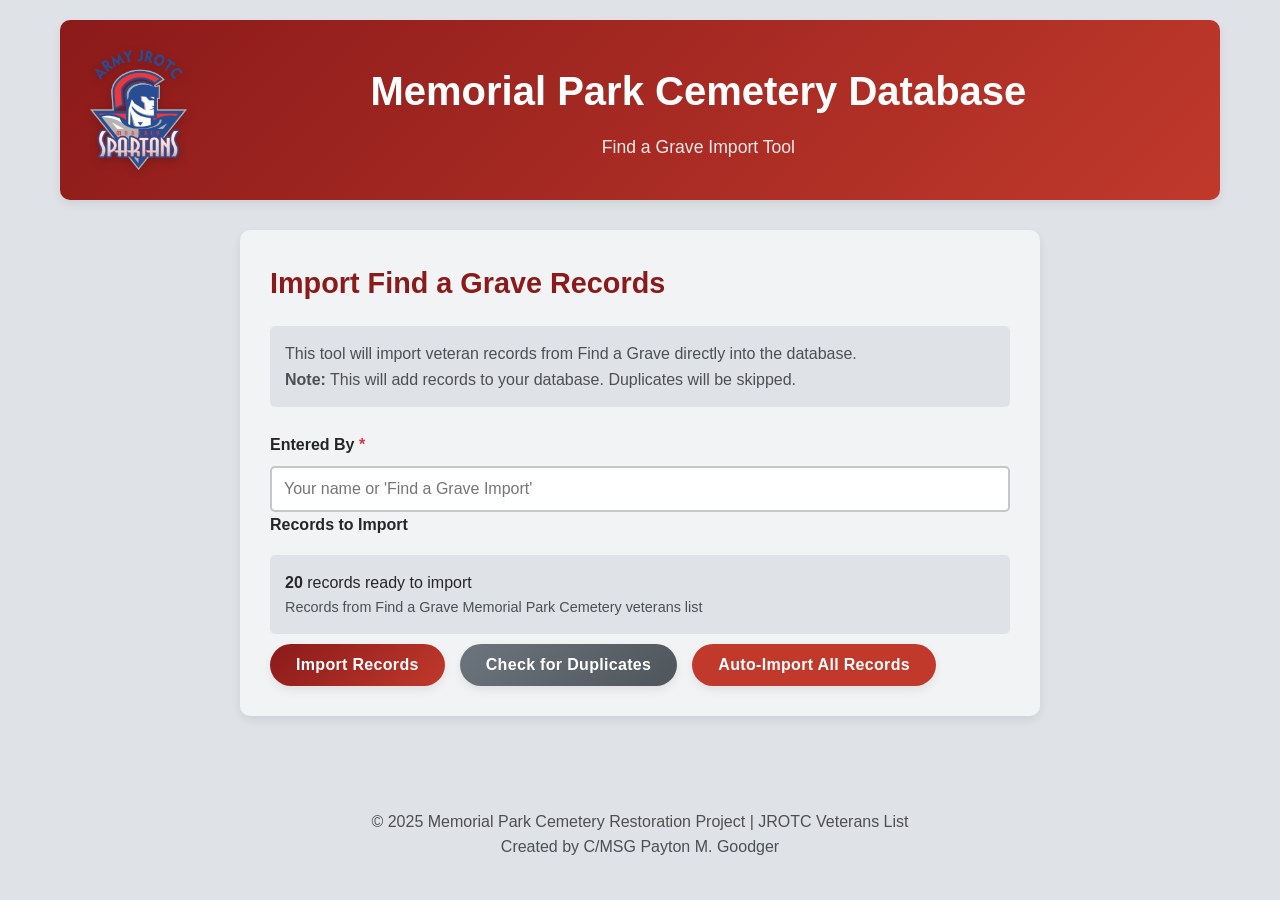
<file: html-database-v2/run-import.html>
<!DOCTYPE html>
<html lang="en">
<head>
    <meta charset="UTF-8">
    <meta name="viewport" content="width=device-width, initial-scale=1.0">
    <title>Run Find a Grave Import</title>
    <link rel="stylesheet" href="css/style.css">
</head>
<body>
    <div class="container">
        <header>
            <div class="header-content">
                <img src="assets/images/jrotc-logo.png" alt="Moberly JROTC Logo" class="jrotc-logo">
                <div class="header-text">
                    <h1>Memorial Park Cemetery Database</h1>
                    <p class="subtitle">Find a Grave Import Tool</p>
                </div>
            </div>
        </header>

        <main>
            <section class="form-section">
                <h2>Import Find a Grave Records</h2>
                <p class="form-help">
                    This tool will import veteran records from Find a Grave directly into the database.
                    <br><strong>Note:</strong> This will add records to your database. Duplicates will be skipped.
                </p>

                <div class="form-group">
                    <label for="import-entered-by">Entered By <span class="required">*</span></label>
                    <input type="text" id="import-entered-by" required placeholder="Your name or 'Find a Grave Import'">
                </div>

                <div class="form-group">
                    <label>Records to Import</label>
                    <div style="background: var(--bg-color); padding: 15px; border-radius: 5px; margin-top: 10px;">
                        <p><strong id="record-count">0</strong> records ready to import</p>
                        <p style="font-size: 0.9em; color: var(--text-light);">Records from Find a Grave Memorial Park Cemetery veterans list</p>
                    </div>
                </div>

                <div class="form-actions">
                    <button id="run-import-btn" class="btn btn-primary">Import Records</button>
                    <button id="check-duplicates-btn" class="btn btn-secondary">Check for Duplicates</button>
                    <button id="auto-import-btn" class="btn btn-primary" style="background: var(--secondary-color);">Auto-Import All Records</button>
                </div>

                <div id="import-status" class="import-results" style="display: none; margin-top: 20px;">
                    <h3>Import Status</h3>
                    <div id="import-status-content"></div>
                </div>
            </section>
        </main>

        <footer>
            <p>&copy; 2025 Memorial Park Cemetery Restoration Project | JROTC Veterans List<br>Created by C/MSG Payton M. Goodger</p>
        </footer>
    </div>

    <script src="js/main.js"></script>
    <script src="js/import-findagrave-data.js"></script>
    <script>
        document.addEventListener('DOMContentLoaded', function() {
            const runImportBtn = document.getElementById('run-import-btn');
            const checkDuplicatesBtn = document.getElementById('check-duplicates-btn');
            const importStatus = document.getElementById('import-status');
            const importStatusContent = document.getElementById('import-status-content');
            const recordCount = document.getElementById('record-count');

            // Update record count
            if (typeof findAGraveRecords !== 'undefined') {
                recordCount.textContent = findAGraveRecords.length;
            }

            if (runImportBtn) {
                runImportBtn.addEventListener('click', function() {
                    const enteredBy = document.getElementById('import-entered-by').value.trim();
                    if (!enteredBy) {
                        alert('Please enter your name in "Entered By" field');
                        return;
                    }

                    if (typeof importFindAGraveRecords !== 'function') {
                        alert('Import function not found. Make sure import-findagrave-data.js is loaded.');
                        return;
                    }

                    const result = importFindAGraveRecords(enteredBy);
                    
                    importStatus.style.display = 'block';
                    importStatusContent.innerHTML = `
                        <div class="message success">
                            <strong>✓ Import Complete!</strong>
                            <ul style="margin-top: 10px;">
                                <li>Imported: ${result.imported} new records</li>
                                <li>Skipped (duplicates): ${result.skipped} records</li>
                                <li>Total records in database: ${result.total}</li>
                            </ul>
                            <p style="margin-top: 15px;"><a href="view-records.html" class="btn btn-primary">View All Records</a></p>
                        </div>
                    `;
                    importStatus.scrollIntoView({ behavior: 'smooth' });
                });
            }

            if (checkDuplicatesBtn) {
                checkDuplicatesBtn.addEventListener('click', function() {
                    const existingRecords = getStoredData();
                    let duplicates = 0;
                    let newRecords = 0;

                    if (typeof findAGraveRecords !== 'undefined') {
                        findAGraveRecords.forEach(record => {
                            const exists = existingRecords.some(r => 
                                r.fullName.toLowerCase() === record.name.toLowerCase()
                            );
                            if (exists) {
                                duplicates++;
                            } else {
                                newRecords++;
                            }
                        });
                    }

                    importStatus.style.display = 'block';
                    importStatusContent.innerHTML = `
                        <div class="message info">
                            <strong>Duplicate Check Results:</strong>
                            <ul style="margin-top: 10px;">
                                <li>New records to import: ${newRecords}</li>
                                <li>Already in database: ${duplicates}</li>
                                <li>Total Find a Grave records: ${findAGraveRecords ? findAGraveRecords.length : 0}</li>
                                <li>Current database records: ${existingRecords.length}</li>
                            </ul>
                        </div>
                    `;
                    importStatus.scrollIntoView({ behavior: 'smooth' });
                });
            }

            // Auto-import button
            const autoImportBtn = document.getElementById('auto-import-btn');
            if (autoImportBtn) {
                autoImportBtn.addEventListener('click', function() {
                    const enteredBy = document.getElementById('import-entered-by').value.trim() || 'Find a Grave Auto-Import';
                    
                    if (confirm(`This will import all ${findAGraveRecords ? findAGraveRecords.length : 0} Find a Grave records into the database. Continue?`)) {
                        if (typeof importFindAGraveRecords !== 'function') {
                            alert('Import function not found. Make sure import-findagrave-data.js is loaded.');
                            return;
                        }

                        const result = importFindAGraveRecords(enteredBy);
                        
                        importStatus.style.display = 'block';
                        importStatusContent.innerHTML = `
                            <div class="message success">
                                <strong>✓ Auto-Import Complete!</strong>
                                <ul style="margin-top: 10px;">
                                    <li>Imported: ${result.imported} new records</li>
                                    <li>Skipped (duplicates): ${result.skipped} records</li>
                                    <li>Total records in database: ${result.total}</li>
                                </ul>
                                <p style="margin-top: 15px;"><a href="view-records.html" class="btn btn-primary">View All Records</a></p>
                            </div>
                        `;
                        importStatus.scrollIntoView({ behavior: 'smooth' });
                    }
                });
            }
        });
    </script>
</body>
</html>
</file>
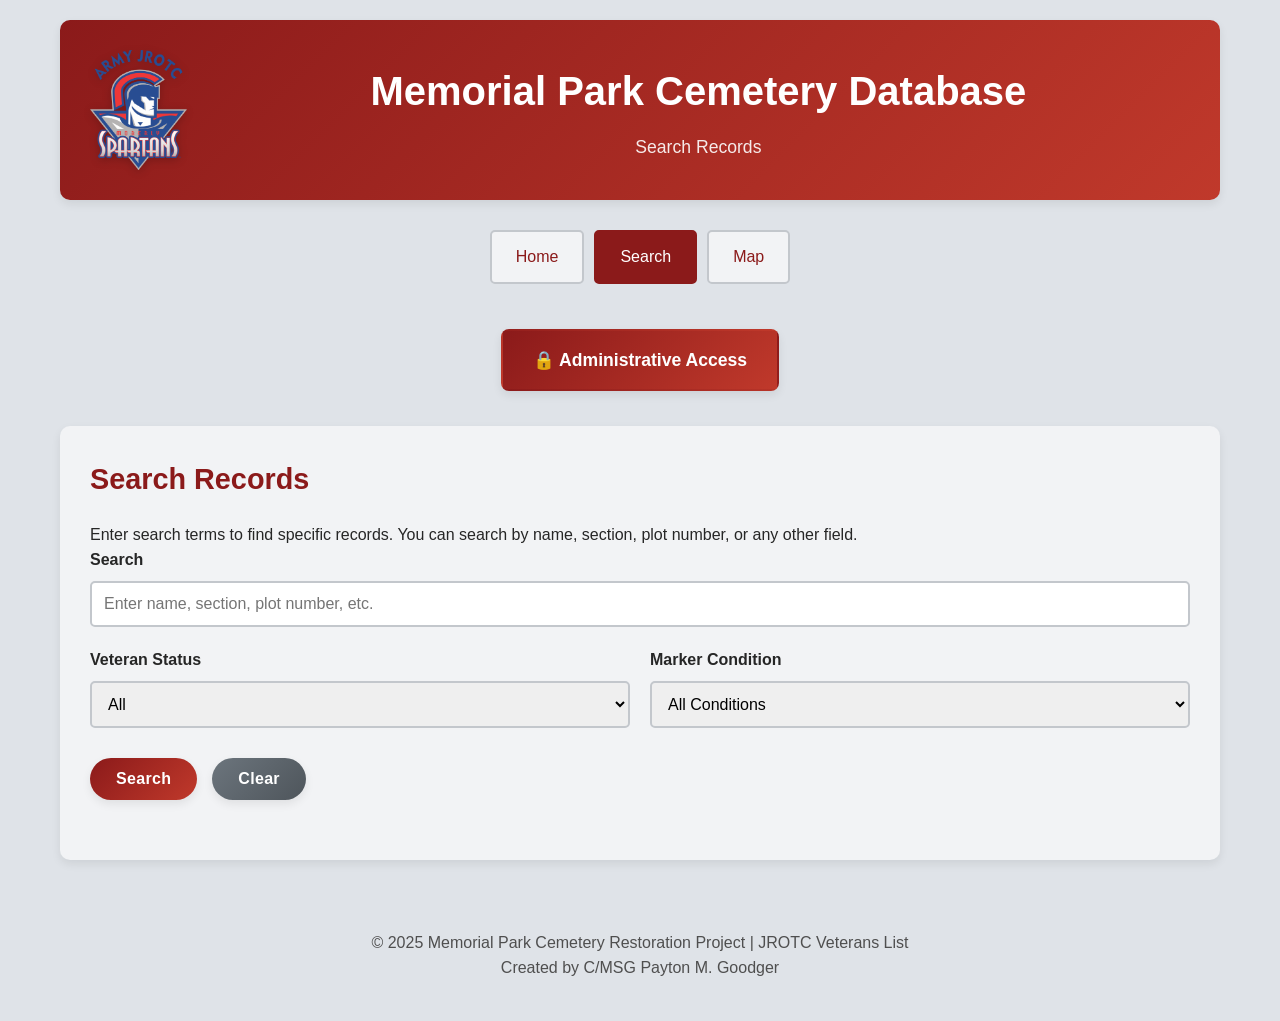
<file: html-database-v2/search.html>
<!DOCTYPE html>
<html lang="en">
<head>
    <meta charset="UTF-8">
    <meta name="viewport" content="width=device-width, initial-scale=1.0">
    <title>Search - Memorial Park Cemetery</title>
    <link rel="stylesheet" href="css/style.css">
</head>
<body>
    <div class="container">
        <header>
            <div class="header-content">
                <img src="assets/images/jrotc-logo.png" alt="Moberly JROTC Logo" class="jrotc-logo">
                <div class="header-text">
                    <h1>Memorial Park Cemetery Database</h1>
                    <p class="subtitle">Search Records</p>
                </div>
            </div>
        </header>

        <nav class="main-nav">
            <a href="index.html" class="nav-link">Home</a>
            <a href="search.html" class="nav-link active">Search</a>
            <a href="cemetery-map.html" class="nav-link">Map</a>
        </nav>

        <div class="admin-button-container top">
            <a href="data-entry.html" class="admin-button">🔒 Administrative Access</a>
        </div>

        <main>
            <section class="search-section">
                <h2>Search Records</h2>
                <p class="search-help">Enter search terms to find specific records. You can search by name, section, plot number, or any other field.</p>
                
                <form id="search-form" class="search-form">
                    <div class="form-group">
                        <label for="search-query">Search</label>
                        <input type="text" id="search-query" name="searchQuery" placeholder="Enter name, section, plot number, etc.">
                    </div>

                    <div class="form-row">
                        <div class="form-group">
                            <label for="search-veteran">Veteran Status</label>
                            <select id="search-veteran" name="searchVeteran">
                                <option value="">All</option>
                                <option value="yes">Veterans Only</option>
                                <option value="no">Non-Veterans</option>
                            </select>
                        </div>
                        <div class="form-group">
                            <label for="search-condition">Marker Condition</label>
                            <select id="search-condition" name="searchCondition">
                                <option value="">All Conditions</option>
                                <option value="excellent">Excellent</option>
                                <option value="good">Good</option>
                                <option value="fair">Fair</option>
                                <option value="poor">Poor - Needs Repair</option>
                                <option value="missing">Missing</option>
                                <option value="damaged">Damaged</option>
                            </select>
                        </div>
                    </div>

                    <div class="form-actions">
                        <button type="submit" class="btn btn-primary">Search</button>
                        <button type="button" id="clear-search" class="btn btn-secondary">Clear</button>
                    </div>
                </form>

                <div id="search-results" class="search-results">
                    <div id="results-count" class="results-count"></div>
                    <div id="results-container" class="records-container">
                        <!-- Search results will appear here -->
                    </div>
                    <div id="pagination-container" class="pagination-container" style="display: none;">
                        <!-- Pagination controls will be loaded here -->
                    </div>
                    <div id="no-results" class="no-records" style="display: none;">
                        <p>No records found matching your search criteria.</p>
                    </div>
                </div>
            </section>
        </main>

        <footer>
            <p>&copy; 2025 Memorial Park Cemetery Restoration Project | JROTC Veterans List<br>Created by C/MSG Payton M. Goodger</p>
        </footer>
    </div>

    <script src="js/main.js"></script>
    <script src="js/search.js"></script>
</body>
</html>
</file>
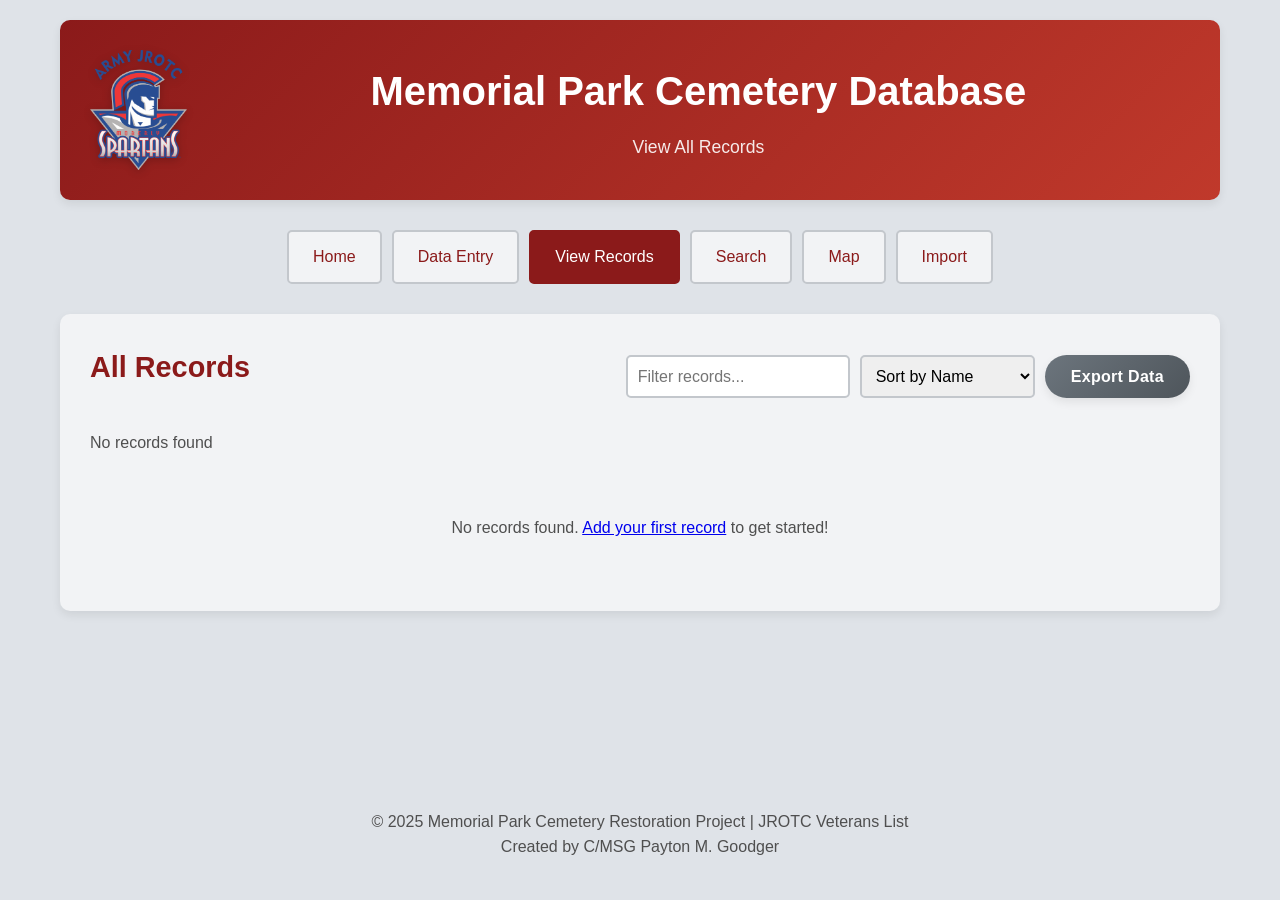
<file: html-database-v2/view-records.html>
<!DOCTYPE html>
<html lang="en">
<head>
    <meta charset="UTF-8">
    <meta name="viewport" content="width=device-width, initial-scale=1.0">
    <title>View Records - Memorial Park Cemetery</title>
    <link rel="stylesheet" href="css/style.css">
</head>
<body>
    <div class="container">
        <header>
            <div class="header-content">
                <img src="assets/images/jrotc-logo.png" alt="Moberly JROTC Logo" class="jrotc-logo">
                <div class="header-text">
                    <h1>Memorial Park Cemetery Database</h1>
                    <p class="subtitle">View All Records</p>
                </div>
            </div>
        </header>

        <nav class="main-nav">
            <a href="index.html" class="nav-link">Home</a>
            <a href="data-entry.html" class="nav-link">Data Entry</a>
            <a href="view-records.html" class="nav-link active">View Records</a>
            <a href="search.html" class="nav-link">Search</a>
            <a href="cemetery-map.html" class="nav-link">Map</a>
            <a href="import-data.html" class="nav-link">Import</a>
        </nav>

        <main>
            <section class="records-section">
                <div class="records-header">
                    <h2>All Records</h2>
                    <div class="records-controls">
                        <input type="text" id="filter-input" placeholder="Filter records..." class="filter-input">
                        <select id="sort-select" class="sort-select">
                            <option value="name">Sort by Name</option>
                            <option value="date">Sort by Entry Date</option>
                            <option value="veteran">Veterans First</option>
                            <option value="condition">Sort by Condition</option>
                        </select>
                        <button id="export-btn" class="btn btn-secondary">Export Data</button>
                    </div>
                </div>

                <div id="records-count" class="records-count"></div>

                <div id="records-container" class="records-container">
                    <!-- Records will be loaded here -->
                </div>

                <div id="pagination-container" class="pagination-container" style="display: none;">
                    <!-- Pagination controls will be loaded here -->
                </div>

                <div id="no-records" class="no-records" style="display: none;">
                    <p>No records found. <a href="data-entry.html">Add your first record</a> to get started!</p>
                </div>
            </section>
        </main>

        <footer>
            <p>&copy; 2025 Memorial Park Cemetery Restoration Project | JROTC Veterans List<br>Created by C/MSG Payton M. Goodger</p>
        </footer>
    </div>

    <script src="js/main.js"></script>
    <script src="js/view-records.js"></script>
</body>
</html>
</file>
<file: html-database-v2/css/style.css>
/* Memorial Park Cemetery Database - Main Stylesheet */

:root {
    --primary-color: #8b1a1a;
    --secondary-color: #c0392b;
    --accent-color: #8b4513;
    --success-color: #28a745;
    --error-color: #dc3545;
    --warning-color: #ffc107;
    /* Softer backgrounds for easier-on-the-eyes contrast */
    --bg-color: #dfe3e8;
    --card-bg: #f2f3f5;
    --text-color: #262626;
    --text-light: #4f4f4f;
    --border-color: #c3c7cc;
    --shadow: 0 4px 10px rgba(0,0,0,0.08);
    --shadow-hover: 0 8px 16px rgba(0,0,0,0.12);
}

* {
    margin: 0;
    padding: 0;
    box-sizing: border-box;
}

body {
    font-family: 'Segoe UI', Tahoma, Geneva, Verdana, sans-serif;
    background-color: var(--bg-color);
    color: var(--text-color);
    line-height: 1.6;
}

.container {
    max-width: 1200px;
    margin: 0 auto;
    padding: 20px;
    min-height: 100vh;
    display: flex;
    flex-direction: column;
}

/* Header Styles */
header {
    background: linear-gradient(135deg, var(--primary-color), var(--secondary-color));
    color: white;
    padding: 30px;
    border-radius: 10px;
    margin-bottom: 30px;
    box-shadow: var(--shadow);
}

.header-content {
    display: flex;
    align-items: center;
    justify-content: center;
    gap: 20px;
    flex-wrap: wrap;
}

.jrotc-logo {
    height: 120px;
    width: auto;
    max-width: 140px;
    object-fit: contain;
    filter: drop-shadow(0 2px 4px rgba(0, 0, 0, 0.2));
    transition: transform 0.3s ease;
}

.jrotc-logo:hover {
    transform: scale(1.05);
}

.header-text {
    text-align: center;
    flex: 1;
    min-width: 250px;
}

header h1 {
    font-size: 2.5em;
    margin-bottom: 10px;
}

.subtitle {
    font-size: 1.1em;
    opacity: 0.9;
}

/* Navigation */
.main-nav {
    display: flex;
    gap: 10px;
    margin-bottom: 30px;
    flex-wrap: wrap;
    justify-content: center;
}

.nav-link {
    padding: 12px 24px;
    background-color: var(--card-bg);
    color: var(--primary-color);
    text-decoration: none;
    border-radius: 5px;
    transition: all 0.3s ease;
    border: 2px solid var(--border-color);
    font-weight: 500;
}

.nav-link:hover {
    background-color: var(--primary-color);
    color: white;
    transform: translateY(-2px);
    box-shadow: var(--shadow-hover);
}

.nav-link.active {
    background-color: var(--primary-color);
    color: white;
    border-color: var(--primary-color);
}

/* Main Content */
main {
    flex: 1;
    margin-bottom: 30px;
}

section {
    background-color: var(--card-bg);
    padding: 30px;
    border-radius: 10px;
    box-shadow: var(--shadow);
    margin-bottom: 20px;
}

h2 {
    color: var(--primary-color);
    margin-bottom: 20px;
    font-size: 1.8em;
}

/* Quick Stats */
.quick-stats {
    display: grid;
    grid-template-columns: repeat(auto-fit, minmax(200px, 1fr));
    gap: 20px;
    margin-top: 30px;
}

.stat-card {
    background: linear-gradient(135deg, var(--secondary-color), var(--primary-color));
    color: white;
    padding: 25px;
    border-radius: 10px;
    text-align: center;
    box-shadow: var(--shadow);
}

.stat-card h3 {
    font-size: 2.5em;
    margin-bottom: 10px;
}

.stat-card p {
    font-size: 1.1em;
    opacity: 0.9;
}

/* Instructions */
.instruction-grid {
    display: grid;
    grid-template-columns: repeat(auto-fit, minmax(250px, 1fr));
    gap: 20px;
    margin-top: 20px;
}

.instruction-card {
    padding: 20px;
    background-color: var(--bg-color);
    border-radius: 8px;
    border-left: 4px solid var(--primary-color);
}

.instruction-card h3 {
    color: var(--primary-color);
    margin-bottom: 10px;
    font-size: 1.3em;
}

/* Form Styles */
.form-section {
    max-width: 800px;
    margin: 0 auto;
}

.auth-header {
    display: flex;
    justify-content: space-between;
    align-items: center;
    margin-bottom: 20px;
    flex-wrap: wrap;
    gap: 15px;
}

.form-help {
    color: var(--text-light);
    margin-bottom: 25px;
    padding: 15px;
    background-color: var(--bg-color);
    border-radius: 5px;
}

/* Login Section */
.login-section {
    max-width: 500px;
    margin: 0 auto;
}

.login-box {
    background-color: var(--card-bg);
    padding: 40px;
    border-radius: 10px;
    box-shadow: var(--shadow);
    text-align: center;
}

.login-box h2 {
    color: var(--primary-color);
    margin-bottom: 15px;
    font-size: 1.8em;
}

.login-help {
    color: var(--text-light);
    margin-bottom: 30px;
    line-height: 1.6;
}

.login-form {
    max-width: 400px;
    margin: 0 auto;
}

.login-form .form-group {
    margin-bottom: 20px;
}

.login-form input[type="password"] {
    width: 100%;
    text-align: center;
    font-size: 1.1em;
    letter-spacing: 2px;
}

.required {
    color: var(--error-color);
    font-weight: bold;
}

.data-form, .search-form {
    display: flex;
    flex-direction: column;
    gap: 20px;
}

.form-row {
    display: grid;
    grid-template-columns: 1fr 1fr;
    gap: 20px;
}

.form-group {
    display: flex;
    flex-direction: column;
}

.form-group label {
    margin-bottom: 8px;
    font-weight: 600;
    color: var(--text-color);
}

.form-group input,
.form-group select,
.form-group textarea {
    padding: 12px;
    border: 2px solid var(--border-color);
    border-radius: 5px;
    font-size: 1em;
    font-family: inherit;
    transition: border-color 0.3s ease;
}

.form-group input:focus,
.form-group select:focus,
.form-group textarea:focus {
    outline: none;
    border-color: var(--primary-color);
    box-shadow: 0 0 0 3px rgba(139, 26, 26, 0.1);
}

.form-group textarea {
    resize: vertical;
    min-height: 100px;
}

.gps-input-group {
    display: flex;
    align-items: center;
    gap: 10px;
    flex-wrap: wrap;
}

.gps-separator {
    font-weight: bold;
    color: var(--text-light);
}

.gps-help {
    display: block;
    margin-top: 5px;
    color: var(--text-light);
    font-size: 0.9em;
}

.gps-status {
    margin-top: 8px;
    padding: 8px 12px;
    border-radius: 5px;
    font-size: 0.9em;
}

.gps-status.success {
    background-color: #d4edda;
    color: #155724;
    border: 1px solid #c3e6cb;
}

.gps-status.error {
    background-color: #f8d7da;
    color: #721c24;
    border: 1px solid #f5c6cb;
}

.gps-status.info {
    background-color: #d1ecf1;
    color: #0c5460;
    border: 1px solid #bee5eb;
}

.form-actions {
    display: flex;
    gap: 15px;
    margin-top: 10px;
}

/* Buttons */
.btn {
    padding: 12px 26px;
    border: none;
    border-radius: 999px;
    font-size: 1em;
    font-weight: 700;
    letter-spacing: 0.02em;
    cursor: pointer;
    transition: all 0.25s ease;
    text-decoration: none;
    display: inline-flex;
    align-items: center;
    justify-content: center;
    gap: 8px;
    box-shadow: var(--shadow);
}

.btn-primary {
    background: linear-gradient(135deg, var(--primary-color), var(--secondary-color));
    color: white;
}

.btn-primary:hover {
    transform: translateY(-2px) scale(1.01);
    box-shadow: var(--shadow-hover);
    filter: brightness(1.05);
}

.btn-secondary {
    background: linear-gradient(135deg, #6c757d, #4e555b);
    color: white;
}

.btn-secondary:hover {
    transform: translateY(-2px) scale(1.01);
    box-shadow: var(--shadow-hover);
    filter: brightness(1.05);
}

/* Messages */
.message {
    padding: 15px;
    border-radius: 5px;
    margin-top: 20px;
    font-weight: 500;
}

.message.success {
    background-color: #d4edda;
    color: #155724;
    border: 1px solid #c3e6cb;
}

.message.error {
    background-color: #f8d7da;
    color: #721c24;
    border: 1px solid #f5c6cb;
}

/* Records Display */
.records-header {
    display: flex;
    justify-content: space-between;
    align-items: center;
    flex-wrap: wrap;
    gap: 15px;
    margin-bottom: 20px;
}

.records-controls {
    display: flex;
    gap: 10px;
    flex-wrap: wrap;
}

.filter-input, .sort-select {
    padding: 10px;
    border: 2px solid var(--border-color);
    border-radius: 5px;
    font-size: 1em;
}

.records-count {
    margin-bottom: 20px;
    color: var(--text-light);
    font-weight: 500;
}

.records-container {
    display: grid;
    grid-template-columns: repeat(auto-fill, minmax(300px, 1fr));
    gap: 20px;
    width: 100%;
    overflow: visible;
}

/* Responsive grid adjustments */
@media (max-width: 768px) {
    .records-container {
        grid-template-columns: 1fr;
    }
}

@media (min-width: 1200px) {
    .records-container {
        grid-template-columns: repeat(auto-fill, minmax(350px, 1fr));
    }
}

.record-card {
    background-color: var(--bg-color);
    padding: 20px;
    border-radius: 8px;
    border-left: 4px solid var(--primary-color);
    transition: transform 0.3s ease, box-shadow 0.3s ease;
    display: flex;
    flex-direction: column;
    height: 100%;
    box-sizing: border-box;
}

.record-card:hover {
    transform: translateY(-5px);
    box-shadow: var(--shadow-hover);
}

.record-card h3 {
    color: var(--primary-color);
    margin-bottom: 10px;
    font-size: 1.4em;
}

.record-details {
    display: grid;
    grid-template-columns: repeat(auto-fit, minmax(200px, 1fr));
    gap: 10px;
    margin-top: 15px;
    flex: 1;
}

.record-detail {
    display: flex;
    flex-direction: column;
}

.record-detail-label {
    font-weight: 600;
    color: var(--text-light);
    font-size: 0.9em;
    margin-bottom: 3px;
}

.record-detail-value {
    color: var(--text-color);
}

.veteran-badge {
    display: inline-block;
    background-color: var(--accent-color);
    color: white;
    padding: 4px 10px;
    border-radius: 15px;
    font-size: 0.85em;
    font-weight: 600;
    margin-left: 10px;
}

.no-records {
    text-align: center;
    padding: 40px;
    color: var(--text-light);
}

/* Pagination Styles */
.pagination-container {
    display: flex;
    justify-content: center;
    align-items: center;
    gap: 10px;
    margin: 30px 0;
    flex-wrap: wrap;
    padding: 20px;
}

.pagination-btn {
    padding: 10px 20px;
    background-color: var(--bg-color);
    border: 2px solid var(--border-color);
    border-radius: 5px;
    color: var(--text-color);
    font-size: 1em;
    cursor: pointer;
    transition: all 0.3s ease;
    font-weight: 500;
}

.pagination-btn:hover:not(:disabled) {
    background-color: var(--primary-color);
    color: white;
    border-color: var(--primary-color);
    transform: translateY(-2px);
}

.pagination-btn:disabled {
    opacity: 0.5;
    cursor: not-allowed;
}

.pagination-numbers {
    display: flex;
    gap: 5px;
    align-items: center;
    flex-wrap: wrap;
}

.pagination-page-btn {
    min-width: 40px;
    height: 40px;
    padding: 8px 12px;
    background-color: var(--bg-color);
    border: 2px solid var(--border-color);
    border-radius: 5px;
    color: var(--text-color);
    font-size: 1em;
    cursor: pointer;
    transition: all 0.3s ease;
    font-weight: 500;
}

.pagination-page-btn:hover {
    background-color: var(--card-bg);
    border-color: var(--primary-color);
    transform: translateY(-2px);
}

.pagination-page-btn.active {
    background-color: var(--primary-color);
    color: white;
    border-color: var(--primary-color);
    font-weight: 600;
}

.pagination-ellipsis {
    padding: 0 10px;
    color: var(--text-light);
    font-weight: 600;
}

@media (max-width: 768px) {
    .pagination-container {
        gap: 5px;
        padding: 15px 10px;
    }
    
    .pagination-btn {
        padding: 8px 15px;
        font-size: 0.9em;
    }
    
    .pagination-page-btn {
        min-width: 35px;
        height: 35px;
        padding: 6px 10px;
        font-size: 0.9em;
    }
}

/* Search Results */
.search-results {
    margin-top: 30px;
}

.results-count {
    margin-bottom: 15px;
    color: var(--text-light);
    font-weight: 500;
}

/* Footer */
footer {
    text-align: center;
    padding: 20px;
    color: var(--text-light);
    margin-top: auto;
}

/* Cemetery Map Styles */
.map-section {
    max-width: 1400px;
    margin: 0 auto;
}

.map-controls {
    margin-bottom: 25px;
}

.map-controls h2 {
    margin-bottom: 15px;
}

.map-options {
    display: flex;
    gap: 15px;
    flex-wrap: wrap;
    align-items: center;
    margin-bottom: 20px;
}

.map-legend {
    display: flex;
    gap: 20px;
    flex-wrap: wrap;
    margin-bottom: 20px;
    padding: 15px;
    background-color: var(--bg-color);
    border-radius: 5px;
}

.legend-item {
    display: flex;
    align-items: center;
    gap: 8px;
}

.legend-color {
    width: 20px;
    height: 20px;
    border: 1px solid var(--border-color);
    border-radius: 3px;
}

.legend-color.empty {
    background-color: #e0e0e0;
}

.legend-color.has-graves {
    background-color: var(--secondary-color);
}

.legend-color.highlighted {
    background-color: var(--warning-color);
    border: 2px solid var(--primary-color);
}

.legend-color.veteran {
    background-color: var(--accent-color);
}

.map-container {
    overflow-x: auto;
    margin-bottom: 20px;
    padding: 10px;
    background-color: var(--card-bg);
    border-radius: 5px;
    box-shadow: var(--shadow);
}

.cemetery-grid {
    display: inline-block;
    border: 2px solid var(--border-color);
    min-width: 100%;
}

.grid-row {
    display: flex;
}

.grid-header {
    background-color: var(--primary-color);
    color: white;
    font-weight: 600;
}

.grid-header-cell {
    min-width: 80px;
    padding: 10px 5px;
    text-align: center;
    border: 1px solid rgba(255, 255, 255, 0.2);
    font-size: 0.9em;
}

.grid-section-label {
    min-width: 100px;
    padding: 10px;
    background-color: var(--primary-color);
    color: white;
    font-weight: 600;
    text-align: center;
    border: 1px solid rgba(255, 255, 255, 0.2);
    display: flex;
    align-items: center;
    justify-content: center;
}

.grid-cell {
    min-width: 80px;
    min-height: 60px;
    border: 1px solid var(--border-color);
    cursor: pointer;
    transition: all 0.2s ease;
    display: flex;
    align-items: center;
    justify-content: center;
    position: relative;
    background-color: #e0e0e0;
}

.grid-cell:hover {
    transform: scale(1.05);
    z-index: 10;
    box-shadow: 0 4px 8px rgba(0, 0, 0, 0.2);
}

.grid-cell.empty {
    background-color: #f0f0f0;
}

.grid-cell.has-graves {
    background-color: var(--secondary-color);
    opacity: 0.7;
}

.grid-cell.has-graves.has-veteran {
    background-color: var(--accent-color);
    opacity: 0.8;
}

.grid-cell.highlighted {
    background-color: var(--warning-color);
    border: 3px solid var(--primary-color);
    z-index: 5;
    opacity: 1;
}

/* Coordinate Grid Styles */
.coordinate-grid {
    display: grid;
    gap: 2px;
    padding: 10px;
    background-color: var(--border-color);
    border-radius: 8px;
    overflow-x: auto;
}

.coordinate-grid .grid-cell {
    min-width: 80px;
    min-height: 60px;
    display: flex;
    align-items: center;
    justify-content: center;
    position: relative;
    cursor: pointer;
    transition: all 0.2s ease;
}

.cell-content {
    text-align: center;
    width: 100%;
    padding: 4px;
}

.grave-count {
    font-weight: bold;
    font-size: 1.1em;
    color: white;
    margin-bottom: 2px;
}

.grave-name {
    font-size: 0.75em;
    color: white;
    overflow: hidden;
    text-overflow: ellipsis;
    white-space: nowrap;
    max-width: 100%;
}

.coordinate-grid .grid-cell.has-graves {
    background: linear-gradient(135deg, var(--primary-color), var(--secondary-color));
    color: white;
}

.coordinate-grid .grid-cell.has-graves.has-veteran {
    background: linear-gradient(135deg, var(--accent-color), #a0522d);
    border: 2px solid var(--primary-color);
}

.coordinate-grid .grid-cell.empty {
    background-color: var(--card-bg);
    opacity: 0.5;
}

.coordinate-grid .grid-cell:hover {
    transform: scale(1.1);
    z-index: 10;
    box-shadow: 0 4px 12px rgba(0, 0, 0, 0.3);
}

.map-info {
    text-align: center;
    color: var(--text-light);
    margin-bottom: 20px;
    font-style: italic;
}

.selected-location {
    background-color: var(--card-bg);
    padding: 25px;
    border-radius: 10px;
    box-shadow: var(--shadow);
    margin-top: 20px;
}

.selected-location h3 {
    color: var(--primary-color);
    margin-bottom: 20px;
}

.location-graves {
    display: grid;
    gap: 15px;
}

.grave-card {
    background-color: var(--bg-color);
    padding: 15px;
    border-radius: 5px;
    border-left: 4px solid var(--primary-color);
}

.grave-card h4 {
    color: var(--primary-color);
    margin-bottom: 10px;
}

.grave-details p {
    margin: 5px 0;
    color: var(--text-color);
}

/* Map View Tabs */
.map-view-tabs {
    display: flex;
    gap: 10px;
    margin-bottom: 15px;
}

.view-tab {
    padding: 12px 22px;
    background: linear-gradient(135deg, #f0f1f3, #e4e6ea);
    border: 2px solid var(--border-color);
    border-radius: 999px;
    cursor: pointer;
    font-weight: 700;
    transition: all 0.25s ease;
    color: var(--text-color);
    box-shadow: var(--shadow);
}

.view-tab:hover {
    transform: translateY(-1px);
    box-shadow: var(--shadow-hover);
    border-color: var(--primary-color);
}

.view-tab.active {
    background: linear-gradient(135deg, var(--primary-color), var(--secondary-color));
    color: white;
    border-color: transparent;
    box-shadow: var(--shadow-hover);
}

.map-view {
    margin-bottom: 20px;
}

.google-map-container {
    background-color: var(--card-bg);
    padding: 10px;
    border-radius: 5px;
    box-shadow: var(--shadow);
    margin-bottom: 15px;
}

.map-stats {
    text-align: center;
    padding: 10px;
    color: var(--text-light);
    font-weight: 500;
}

.custom-marker {
    background: transparent;
    border: none;
}

/* Import Data Styles */
.import-tabs {
    display: flex;
    gap: 10px;
    margin-bottom: 20px;
    flex-wrap: wrap;
}

.import-section {
    margin-top: 20px;
}

.import-section h3 {
    color: var(--primary-color);
    margin-bottom: 15px;
}

/* Admin Tab Sections */
.admin-tab-section {
    margin-top: 20px;
}

.admin-tab-section h3 {
    color: var(--primary-color);
    margin-bottom: 15px;
}

.import-subsection {
    margin-top: 20px;
    padding: 20px;
    background-color: var(--bg-color);
    border-radius: 5px;
}

.import-subsection h4 {
    color: var(--primary-color);
    margin-bottom: 15px;
}

.management-stats {
    background-color: var(--bg-color);
    padding: 25px;
    border-radius: 8px;
    margin: 20px 0;
    box-shadow: var(--shadow);
}

.management-stats h4 {
    color: var(--primary-color);
    margin-bottom: 15px;
    font-size: 1.3em;
}

.management-actions {
    margin-top: 20px;
}

.management-section-block {
    background-color: var(--card-bg);
    padding: 25px;
    border-radius: 8px;
    margin-bottom: 25px;
    box-shadow: var(--shadow);
}

.management-section-block h4 {
    color: var(--primary-color);
    margin-bottom: 10px;
    font-size: 1.4em;
    font-weight: 600;
}

.section-description {
    color: var(--text-light);
    margin-bottom: 20px;
    font-size: 0.95em;
    line-height: 1.5;
}

.search-container {
    margin: 20px 0;
}

.management-search-input {
    width: 100%;
    padding: 14px 18px;
    border: 2px solid var(--border-color);
    border-radius: 8px;
    font-size: 1em;
    font-family: inherit;
    transition: all 0.3s ease;
    background-color: var(--card-bg);
    color: var(--text-color);
}

.management-search-input:focus {
    outline: none;
    border-color: var(--primary-color);
    box-shadow: 0 0 0 4px rgba(139, 26, 26, 0.1);
    background-color: white;
}

.search-hint {
    margin-top: 8px;
    color: var(--text-light);
    font-size: 0.85em;
    font-style: italic;
}

.management-records-container {
    margin-top: 20px;
    max-height: 70vh;
    min-height: 400px;
    overflow-y: auto;
    overflow-x: hidden;
    padding: 10px;
    background-color: var(--bg-color);
    border-radius: 8px;
    border: 2px solid var(--border-color);
}

.management-records-container::-webkit-scrollbar {
    width: 12px;
}

.management-records-container::-webkit-scrollbar-track {
    background: var(--bg-color);
    border-radius: 6px;
}

.management-records-container::-webkit-scrollbar-thumb {
    background: var(--text-light);
    border-radius: 6px;
    border: 2px solid var(--bg-color);
}

.management-records-container::-webkit-scrollbar-thumb:hover {
    background: var(--primary-color);
}

.duplicates-results {
    margin-top: 20px;
    padding: 20px;
    background-color: var(--bg-color);
    border-radius: 8px;
    border-left: 4px solid var(--warning-color);
}

.duplicates-results h5 {
    color: var(--primary-color);
    margin-bottom: 15px;
    font-size: 1.2em;
}

.management-record-card {
    transition: all 0.2s ease;
}

.management-record-card:hover {
    transform: translateY(-2px);
    box-shadow: 0 4px 12px rgba(0, 0, 0, 0.15);
    border-left-color: var(--primary-color);
}

/* Record Image Styles */
.record-image-container {
    margin: 15px 0;
    text-align: center;
    flex-shrink: 0;
}

.record-image {
    max-width: 100%;
    max-height: 250px;
    width: auto;
    height: auto;
    border-radius: 5px;
    box-shadow: var(--shadow);
    object-fit: contain;
    background: var(--bg-color);
    padding: 5px;
}

/* Admin Button */
.admin-button-container {
    text-align: center;
    margin: 20px 0;
    padding: 20px;
}

.admin-button-container.top {
    margin: 0 0 20px 0;
    padding: 15px 20px;
}

.admin-button {
    display: inline-block;
    padding: 15px 30px;
    background: linear-gradient(135deg, var(--primary-color), var(--secondary-color));
    color: white;
    text-decoration: none;
    border-radius: 8px;
    font-weight: 600;
    font-size: 1.1em;
    box-shadow: var(--shadow);
    transition: all 0.3s ease;
    border: 2px solid transparent;
}

.admin-button:hover {
    transform: translateY(-2px);
    box-shadow: var(--shadow-hover);
    background: linear-gradient(135deg, var(--secondary-color), var(--primary-color));
}

.admin-button:active {
    transform: translateY(0);
}

/* Modal Styles */
.modal {
    display: none;
    position: fixed;
    z-index: 1000;
    left: 0;
    top: 0;
    width: 100%;
    height: 100%;
    overflow: auto;
    background-color: rgba(0, 0, 0, 0.5);
}

.modal-content {
    background-color: var(--card-bg);
    margin: 5% auto;
    padding: 0;
    border-radius: 10px;
    width: 90%;
    max-width: 800px;
    max-height: 90vh;
    overflow-y: auto;
    box-shadow: 0 4px 20px rgba(0, 0, 0, 0.3);
}

.modal-header {
    display: flex;
    justify-content: space-between;
    align-items: center;
    padding: 20px 30px;
    border-bottom: 2px solid var(--border-color);
    background: linear-gradient(135deg, var(--primary-color), var(--secondary-color));
    color: white;
    border-radius: 10px 10px 0 0;
}

.modal-header h2 {
    margin: 0;
    color: white;
}

.modal-close {
    background: none;
    border: none;
    font-size: 2em;
    color: white;
    cursor: pointer;
    padding: 0;
    width: 40px;
    height: 40px;
    display: flex;
    align-items: center;
    justify-content: center;
    border-radius: 50%;
    transition: background 0.3s;
}

.modal-close:hover {
    background: rgba(255, 255, 255, 0.2);
}

.modal-content .data-form {
    padding: 30px;
}

.import-results {
    margin-top: 30px;
    padding: 20px;
    background-color: var(--bg-color);
    border-radius: 5px;
}

.import-results h3 {
    color: var(--primary-color);
    margin-bottom: 15px;
}

.manual-record-entry {
    background-color: var(--bg-color);
    padding: 20px;
    border-radius: 5px;
    margin-bottom: 20px;
    border-left: 4px solid var(--primary-color);
}

.manual-record-entry h4 {
    color: var(--primary-color);
    margin-bottom: 15px;
}

/* Responsive Design */
@media (max-width: 768px) {
    .header-content {
        flex-direction: column;
        gap: 15px;
    }

    .jrotc-logo {
        height: 100px;
        max-width: 120px;
    }

    header h1 {
        font-size: 2em;
    }

    .form-row {
        grid-template-columns: 1fr;
    }

    .records-header {
        flex-direction: column;
        align-items: stretch;
    }

    .records-controls {
        flex-direction: column;
    }

    .quick-stats {
        grid-template-columns: 1fr;
    }

    .instruction-grid {
        grid-template-columns: 1fr;
    }

    .map-options {
        flex-direction: column;
    }

    .map-legend {
        flex-direction: column;
        gap: 10px;
    }

    .grid-cell {
        min-width: 60px;
        min-height: 50px;
        font-size: 0.8em;
    }

    .grid-section-label {
        min-width: 80px;
        font-size: 0.9em;
    }

    .grid-header-cell {
        min-width: 60px;
        font-size: 0.8em;
    }
}

/* Print Styles */
@media print {
    .main-nav,
    .form-actions,
    .records-controls,
    footer {
        display: none;
    }

    .record-card {
        page-break-inside: avoid;
    }
}
</file>
